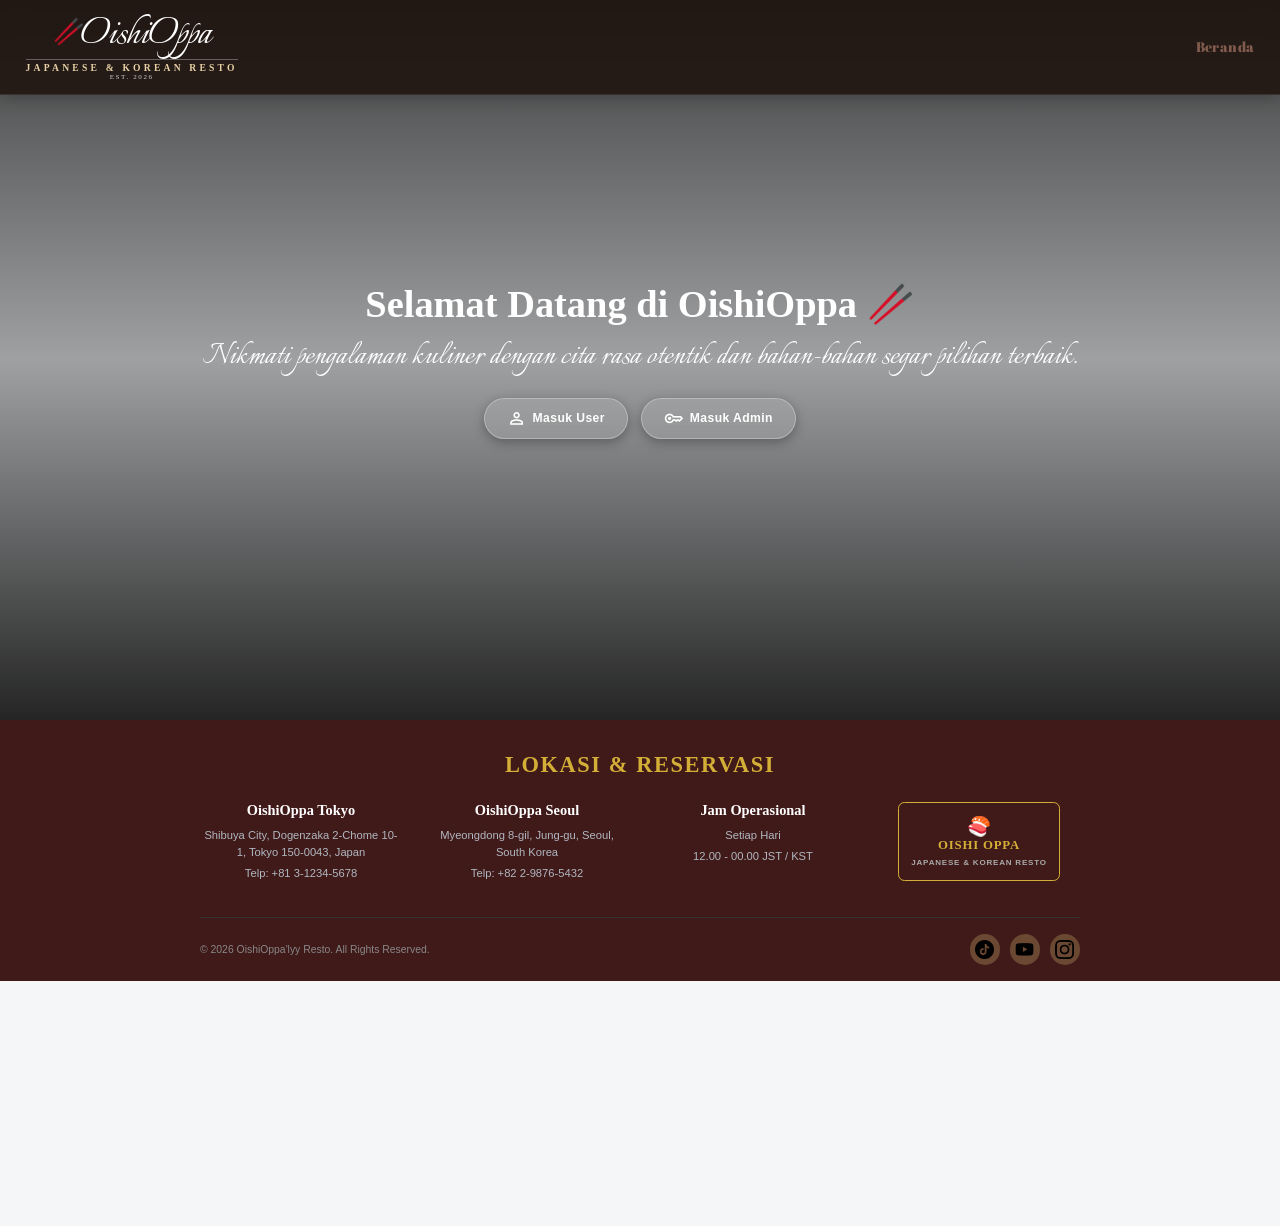
<file: index.html>
<!DOCTYPE html>
<html lang="id">

<head>
    <!-- Pengaturan Meta & Karakter -->
    <meta charset="UTF-8">
    <meta name="viewport" content="width=device-width, initial-scale=1.0">
    <title>OishiOppa - Beranda</title>
    <link rel="preconnect" href="https://fonts.googleapis.com">
    <!-- <link rel="preconnect" href="https://fonts.gstatic.com" crossorigin> -->
    <link href="https://fonts.googleapis.com/css2?family=Black+Ops+One&family=Galindo&family=Italianno&display=swap"
        rel="stylesheet">
    <link rel="stylesheet"
        href="https://fonts.googleapis.com/css2?family=Material+Symbols+Outlined:opsz,wght,FILL,GRAD@24,400,0,0">
    <link
        href="https://fonts.googleapis.com/css2?family=Abril+Fatface&family=Black+Ops+One&family=Galindo&family=Italianno&display=swap"
        rel="stylesheet">
    <link rel="icon" type="image/png" href="assets/logo.png">

    <link rel="stylesheet" href="css/style.css">
    <link rel="stylesheet" href="css/style-user.css">
</head>

<body>
    <!-- navigasi pertama -->
    <header class="navbar">
        <!-- Baris atas khusus mobile/desktop agar logo & hamburger sejajar -->
        <div class="nav-header-mobile">
            <div class="logo-oshi-style">
                <div class="header-oishioppa">
                    <span class="icon-chopstick">🥢</span>OishiOppa
                </div>
                <div class="brand-sub">JAPANESE & KOREAN RESTO</div>
                <div class="brand-est">EST. 2026</div>
            </div>

            <!-- Tombol Hamburger dipindah ke sini agar sejajar dengan logo -->
            <button class="hamburger" id="hamburger-btn" aria-label="Menu Navigasi">
                <span class="bar"></span>
                <span class="bar"></span>
                <span class="bar"></span>
            </button>
        </div>
        <nav>
            <ul class="nav-links" id="nav-menu">
                <li><a href="index.html" class="active">Beranda</a></li>

                <!-- Status Login: tampil kalau user sudah masuk (diisi via checkLoginStatus() di login-user.js) -->
                <li id="user-status-container" class="user-status-box hidden">
                    <span id="user-display-name" class="user-name-text"></span>
                    <button id="btn-logout" type="button" class="btn-logout-style">Keluar</button>
                </li>
            </ul>
        </nav>
    </header>

    <!-- Hero Banner Utama -->
    <section class="banner">
        <video autoplay muted loop playsinline id="bg-video">
            <source src="assets/video-resto.mp4" type="video/mp4">
        </video>
        <div class="overlay"></div>
        <div class="content">
            <h1>Selamat Datang di OishiOppa 🥢</h1>
            <p class="pe">Nikmati pengalaman kuliner dengan cita rasa otentik dan bahan-bahan segar pilihan terbaik.</p>

            <!-- Area Akses User dan Admin -->
            <div class="banner-action-group" id="banner-action-group">
                <button type="button" id="btn-login-user-trigger" class="btn-primary">
                    <span class="material-symbols-outlined">person</span> Masuk User
                </button>
                <a href="html/login.html" class="btn-primary btn-admin-style">
                    <span class="material-symbols-outlined">key</span> Masuk Admin
                </a>
            </div>
        </div>
    </section>

    <!-- Modal Overlay Login/Registrasi Pelanggan -->
    <div id="login-modal" class="modal-overlay">
        <div class="login-card">
            <span class="close-btn" id="close-login-btn">&times;</span>

            <div class="brand-header">
                <div class="brand-logo">
                    <span class="material-symbols-outlined">restaurant</span> OishiOppa
                </div>
                <!-- Judul & subjudul berubah dinamis lewat JS sesuai mode (Masuk/Daftar) -->
                <h2 id="auth-title">Akun Pelanggan</h2>
                <p id="auth-subtitle">Silakan masuk untuk melanjutkan pemesanan.</p>
            </div>

            <!-- Kontainer Pesan Error / Info (diisi dinamis lewat JS: createElement & appendChild) -->
            <div id="auth-message-container"></div>

            <!-- Form Autentikasi Pengguna (Login / Registrasi) -->
            <form id="form-user-auth">

                <!-- Input Nama (hanya tampil saat mode Registrasi) -->
                <div class="form-group hidden" id="group-nama">
                    <label for="user-nama">Nama Lengkap</label>
                    <div class="input-box">
                        <span class="material-symbols-outlined icon-kiri">person</span>
                        <input type="text" id="user-nama" placeholder="Masukkan nama lengkap">
                    </div>
                </div>

                <!-- Input Username / Email -->
                <div class="form-group">
                    <label for="user-username">Username / Email</label>
                    <div class="input-box">
                        <span class="material-symbols-outlined icon-kiri">mail</span>
                        <input type="text" id="user-username" placeholder="Masukkan username atau email" required>
                    </div>
                </div>

                <!-- Input Password -->
                <div class="form-group">
                    <label for="user-password">Password</label>
                    <div class="input-box">
                        <span class="material-symbols-outlined icon-kiri">lock</span>
                        <input type="password" id="user-password" placeholder="Masukkan password" required>
                    </div>
                </div>

                <!-- Input Konfirmasi Password (hanya tampil saat mode Registrasi) -->
                <div class="form-group hidden" id="group-confirm-password">
                    <label for="user-confirm-password">Konfirmasi Password</label>
                    <div class="input-box">
                        <span class="material-symbols-outlined icon-kiri">lock_reset</span>
                        <input type="password" id="user-confirm-password" placeholder="Ulangi password">
                    </div>
                </div>

                <div class="form-options" id="login-options">
                    <label><input type="checkbox" id="remember"> Ingat Saya</label>
                </div>

                <button type="submit" id="btn-submit-auth" class="btn-submit">
                    Masuk Sekarang 🥢
                </button>
            </form>

            <!-- Teks Pindah Mode Login <-> Register -->
            <p class="login-footer-text">
                <span id="switcher-text">Belum punya akun?</span>
                <a href="#" id="toggle-auth-mode">Daftar Sekarang</a>
            </p>
        </div>
    </div>

    <footer class="footer-angke-style">
        <div class="footer-container">
            <h2 class="footer-main-title">LOKASI & RESERVASI</h2>

            <div class="footer-grid">
                <div class="footer-column">
                    <h3>OishiOppa Tokyo</h3>
                    <p>Shibuya City, Dogenzaka 2-Chome 10-1, Tokyo 150-0043, Japan</p>
                    <p class="footer-phone">Telp: +81 3-1234-5678</p>
                </div>

                <div class="footer-column">
                    <h3>OishiOppa Seoul</h3>
                    <p>Myeongdong 8-gil, Jung-gu, Seoul, South Korea</p>
                    <p class="footer-phone">Telp: +82 2-9876-5432</p>
                </div>

                <div class="footer-column">
                    <h3>Jam Operasional</h3>
                    <p>Setiap Hari</p>
                    <p class="footer-phone">12.00 - 00.00 JST / KST</p>
                </div>

                <div class="footer-column footer-brand">
                    <div class="footer-logo-box">
                        <span class="logo-icon">🍣</span>
                        <span class="logo-text">OISHI OPPA</span>
                        <span class="logo-subtext">JAPANESE & KOREAN RESTO</span>
                    </div>
                </div>
            </div>

            <div class="footer-bottom">
                <p class="copyright">&copy; 2026 OishiOppa'lyy Resto. All Rights Reserved.</p>

                <div class="social-iconss">
                    <a href="https://www.tiktok.com/@vvelyyf" target="_blank"><img src="assets/tiktok.png"></a>
                    <a href="https://www.youtube.com/@vellyrahmiatulfidima3738" target="_blank"><img
                            src="assets/youtube.png"></a>
                    <a href="https://www.instagram.com/mnpeliiii/" target="_blank"><img src="assets/instagram.png"></a>
                </div>
            </div>
        </div>
    </footer>


    <script src="js/login-user.js"></script>
    <script src="js/theme.js"></script>    
</body>

</html>
</file>
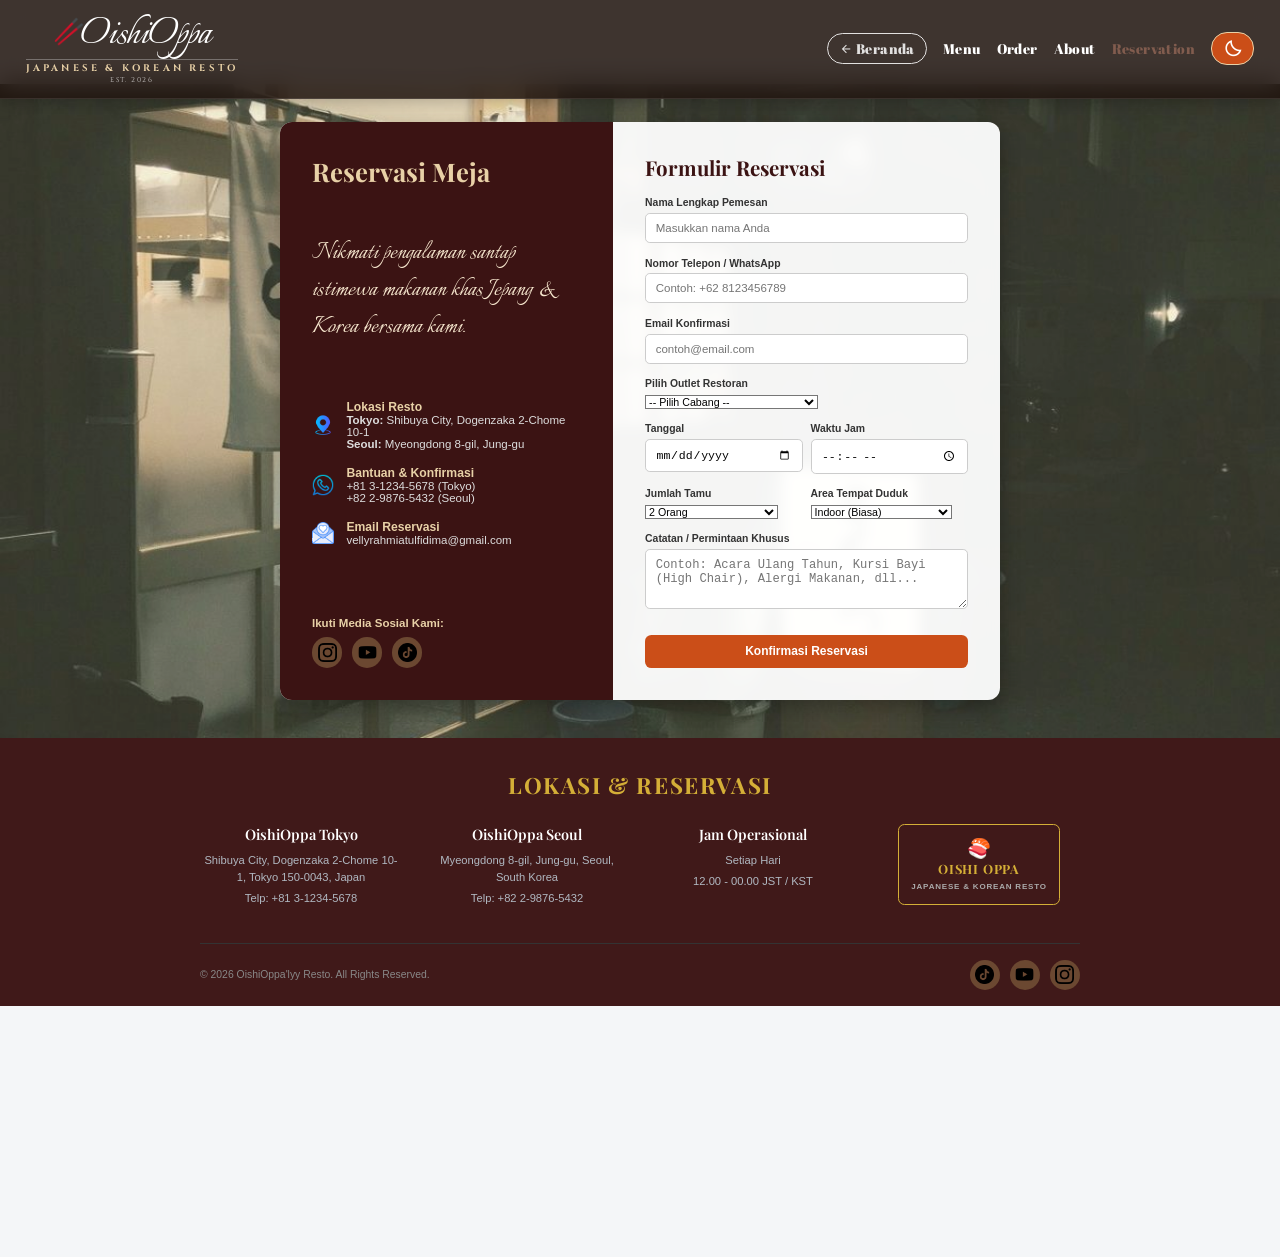
<file: html/kontak.html>
<!DOCTYPE html>
<html lang="id">

<head>
    <meta charset="UTF-8">
    <meta name="viewport" content="width=device-width, initial-scale=1.0">
    <title>OishiOppa - Reservasi Meja</title>
    <link rel="stylesheet" href="../css/style.css">
    <link rel="stylesheet" href="../css/style-user.css">
    <link
        href="https://fonts.googleapis.com/css2?family=Abril+Fatface&family=Black+Ops+One&family=Galindo&family=Italianno&display=swap"
        rel="stylesheet">

    <link
        href="https://fonts.googleapis.com/css2?family=Great+Vibes&family=Cinzel:wght@600&family=Playfair+Display:wght@700&display=swap"
        rel="stylesheet">
    <link rel="stylesheet"
        href="https://fonts.googleapis.com/css2?family=Material+Symbols+Outlined:opsz,wght,FILL,GRAD@20..48,100..700,0..1,-50..200&icon_names=bedtime,light_mode,arrow_back" />
    <link rel="icon" type="image/png" href="../assets/logo.png">
    <link rel="stylesheet" href="../css/tambahan.css">
</head>

<body>
    <!-- Halaman Reservasi Meja: pelanggan mengisi form untuk booking meja restoran -->
    <header class="navbar">
        <div class="nav-header-mobile">
            <div class="logo-oshi-style">
                <div class="header-oishioppa">
                    <span class="icon-chopstick">🥢</span>OishiOppa
                </div>
                <div class="brand-sub">JAPANESE & KOREAN RESTO</div>
                <div class="brand-est">EST. 2026</div>
            </div>

            <!-- Tombol Hamburger dipindah ke sini agar sejajar dengan logo -->
            <button class="hamburger" id="hamburger-btn" aria-label="Menu Navigasi">
                <span class="bar"></span>
                <span class="bar"></span>
                <span class="bar"></span>
            </button>
        </div>
        <nav>
            <ul class="nav-links" id="nav-menu">
                <li><a href="../index.html" class="nav-back-home"><span class="material-symbols-outlined">arrow_back</span> Beranda</a></li>
                <li><a href="menu.html">Menu</a></li>
                <li><a href="pesanan-user.html">Order</a></li>
                <li><a href="about.html">About</a></li>
                <li><a href="kontak.html" class="active">Reservation</a></li>

                <li id="user-status-container" class="user-status-box hidden">
                    <span id="user-display-name" class="user-name-text"></span>
                    <button id="btn-logout" type="button" class="btn-logout-style">Keluar</button>
                </li>

                <li><button id="dark-toggle" class="btn-theme"><span class="material-symbols-outlined" id="theme-icon">
                            bedtime
                        </span></button></li>
            </ul>
        </nav>
    </header>

    <section class="contact-section">
        <div class="contact-container">

            <div class="contact-info">
                <h2>Reservasi Meja</h2>
                <p class="pe">Nikmati pengalaman santap istimewa makanan khas Jepang & Korea bersama kami.</p>

                <div class="info-list">
                    <div class="info-item">
                        <img src="../assets/location.png" alt="lokasi">
                        <div>
                            <h4>Lokasi Resto</h4>
                            <p><strong>Tokyo:</strong> Shibuya City, Dogenzaka 2-Chome 10-1<br>
                                <strong>Seoul:</strong> Myeongdong 8-gil, Jung-gu
                            </p>
                        </div>
                    </div>
                    <div class="info-item">
                        <img src="../assets/phone.png" alt="phone">
                        <div>
                            <h4>Bantuan & Konfirmasi</h4>
                            <p>+81 3-1234-5678 (Tokyo)<br>+82 2-9876-5432 (Seoul)</p>
                        </div>
                    </div>
                    <div class="info-item">
                        <img src="../assets/email.png" alt="alamat email">
                        <div>
                            <h4>Email Reservasi</h4>
                            <p>vellyrahmiatulfidima@gmail.com</p>
                        </div>
                    </div>
                </div>

                <div class="social-links">
                    <h4>Ikuti Media Sosial Kami:</h4>
                    <div class="social-icons">
                        <a href="https://www.instagram.com/mnpeliiii/" target="_blank"><img src="../assets/instagram.png"
                                alt="Instagram"></a>
                        <a href="https://www.youtube.com/@vellyrahmiatulfidima3738" target="_blank"><img
                                src="../assets/youtube.png" alt="YouTube"></a>
                        <a href="https://www.tiktok.com/@vvelyyf" target="_blank"><img src="../assets/tiktok.png"
                                alt="TikTok"></a>
                    </div>
                </div>
            </div>

            <div class="contact-form-box">
                <h3>Formulir Reservasi</h3>
                <!-- Form ini ditangani oleh js/reservasi.js: data disimpan ke localStorage 'table_reservations' -->
                <form id="reservation-form">
                    <div class="form-group">
                        <label for="nama">Nama Lengkap Pemesan</label>
                        <input type="text" id="nama" placeholder="Masukkan nama Anda" required>
                    </div>

                    <div class="form-group">
                        <label for="phone">Nomor Telepon / WhatsApp</label>
                        <input type="tel" id="phone" placeholder="Contoh: +62 8123456789" required>
                    </div>

                    <div class="form-group">
                        <label for="email">Email Konfirmasi</label>
                        <input type="email" id="email" placeholder="contoh@email.com" required>
                    </div>

                    <div class="form-group">
                        <label for="outlet">Pilih Outlet Restoran</label>
                        <select id="outlet" required>
                            <option value="" disabled selected>-- Pilih Cabang --</option>
                            <option value="tokyo">OishiOppa Tokyo (Shibuya)</option>
                            <option value="seoul">OishiOppa Seoul (Myeongdong)</option>
                        </select>
                    </div>

                    <div class="form-row-flex">
                        <div class="form-group flex-1">
                            <label for="tanggal">Tanggal</label>
                            <input type="date" id="tanggal" required>
                        </div>

                        <div class="form-group flex-1">
                            <label for="waktu">Waktu Jam</label>
                            <input type="time" id="waktu" required>
                        </div>
                    </div>

                    <div class="form-row-flex">
                        <div class="form-group flex-1">
                            <label for="tamu">Jumlah Tamu</label>
                            <select id="tamu" required>
                                <option value="1">1 Orang</option>
                                <option value="2" selected>2 Orang</option>
                                <option value="3-4">3 - 4 Orang</option>
                                <option value="5-8">5 - 8 Orang</option>
                                <option value="8+">> 8 Orang (Grup/Acara)</option>
                            </select>
                        </div>

                        <div class="form-group flex-1">
                            <label for="area">Area Tempat Duduk</label>
                            <select id="area">
                                <option value="indoor">Indoor (Biasa)</option>
                                <option value="outdoor">Outdoor / Garden</option>
                                <option value="tatami">Lesehan Tatami (Jepang)</option>
                                <option value="vip">VIP / Private Room</option>
                            </select>
                        </div>
                    </div>

                    <div class="form-group">
                        <label for="catatan">Catatan / Permintaan Khusus</label>
                        <textarea id="pesan" rows="3"
                            placeholder="Contoh: Acara Ulang Tahun, Kursi Bayi (High Chair), Alergi Makanan, dll..."></textarea>
                    </div>

                    <button type="submit" class="btn-submit btn-require-login">Konfirmasi Reservasi</button>
                </form>
            </div>
        </div>
    </section>

    <footer class="footer-angke-style">
        <div class="footer-container">
            <h2 class="footer-main-title">LOKASI & RESERVASI</h2>

            <div class="footer-grid">
                <div class="footer-column">
                    <h3>OishiOppa Tokyo</h3>
                    <p>Shibuya City, Dogenzaka 2-Chome 10-1, Tokyo 150-0043, Japan</p>
                    <p class="footer-phone">Telp: +81 3-1234-5678</p>
                </div>

                <div class="footer-column">
                    <h3>OishiOppa Seoul</h3>
                    <p>Myeongdong 8-gil, Jung-gu, Seoul, South Korea</p>
                    <p class="footer-phone">Telp: +82 2-9876-5432</p>
                </div>

                <div class="footer-column">
                    <h3>Jam Operasional</h3>
                    <p>Setiap Hari</p>
                    <p class="footer-phone">12.00 - 00.00 JST / KST</p>
                </div>

                <div class="footer-column footer-brand">
                    <div class="footer-logo-box">
                        <span class="logo-icon">🍣</span>
                        <span class="logo-text">OISHI OPPA</span>
                        <span class="logo-subtext">JAPANESE & KOREAN RESTO</span>
                    </div>
                </div>
            </div>

            <div class="footer-bottom">
                <p class="copyright">&copy; 2026 OishiOppa'lyy Resto. All Rights Reserved.</p>

                <div class="social-iconss">
                    <a href="https://www.tiktok.com/@vvelyyf" target="_blank"><img src="../assets/tiktok.png"></a>
                    <a href="https://www.youtube.com/@vellyrahmiatulfidima3738" target="_blank"><img
                            src="../assets/youtube.png"></a>
                    <a href="https://www.instagram.com/mnpeliiii/" target="_blank"><img src="../assets/instagram.png"></a>
                </div>
            </div>
        </div>
    </footer>

    <script src="../js/theme.js"></script>
    <script src="../js/login-user.js"></script>
    <script src="../js/reservasi.js"></script>
</body>

</html>
</file>
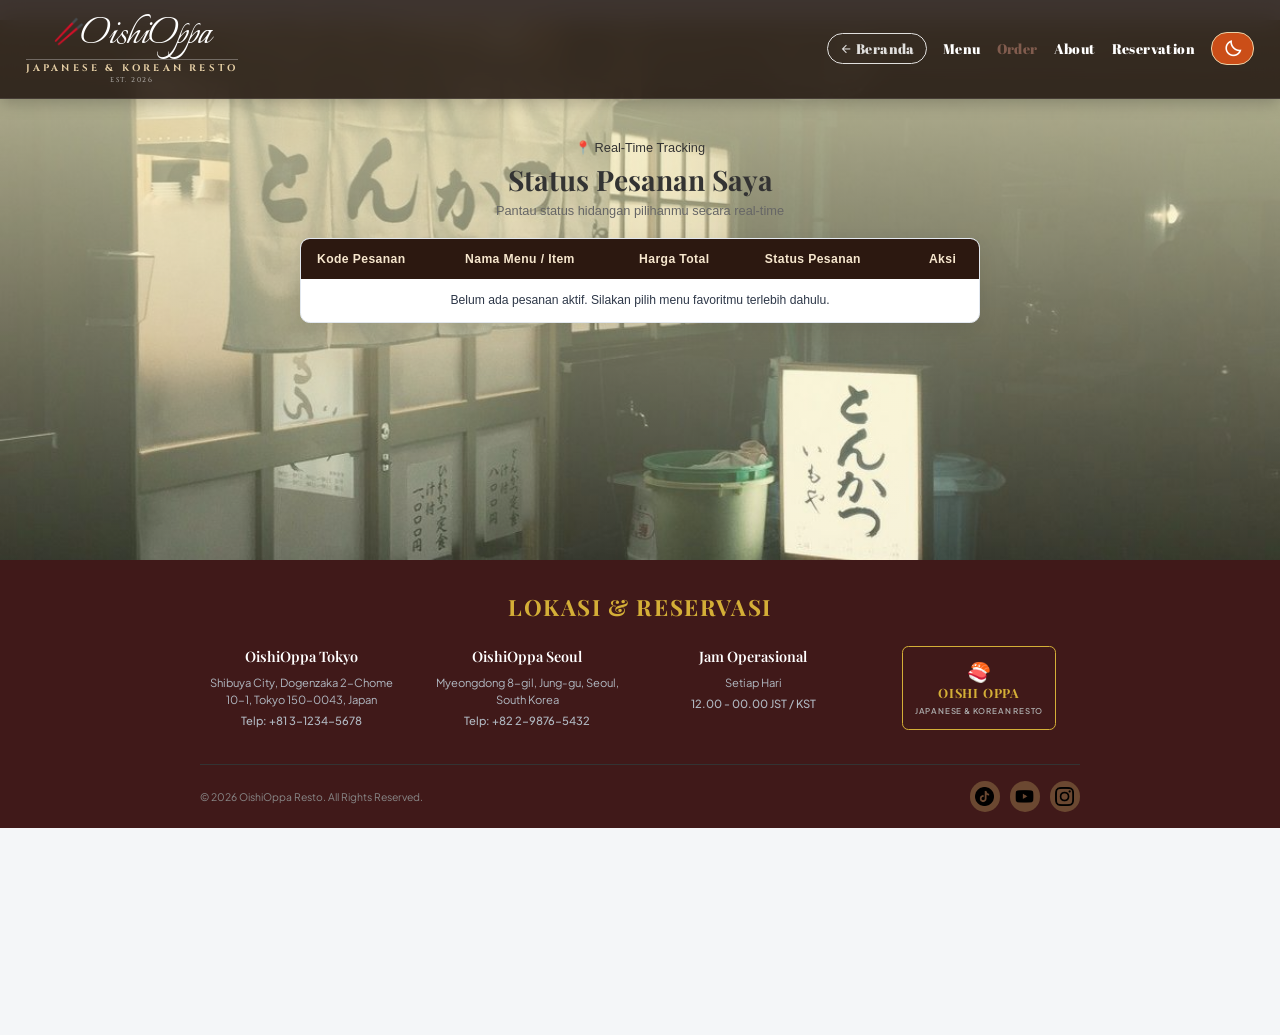
<file: html/pesanan-user.html>
<!DOCTYPE html>
<html lang="id">

<head>
    <meta charset="UTF-8">
    <meta name="viewport" content="width=device-width, initial-scale=1.0">
    <title>OishiOppa - Pesanan Saya</title>

    <link rel="preconnect" href="https://fonts.googleapis.com">
    <link rel="preconnect" href="https://fonts.gstatic.com" crossorigin>
    <link
        href="https://fonts.googleapis.com/css2?family=Plus+Jakarta+Sans:wght@300;400;500;600;700&family=Playfair+Display:ital,wght@0,600;1,400&display=swap"
        rel="stylesheet">
    <link
        href="https://fonts.googleapis.com/css2?family=Great+Vibes&family=Cinzel:wght@600&family=Playfair+Display:wght@700&display=swap"
        rel="stylesheet">
    <link
        href="https://fonts.googleapis.com/css2?family=Abril+Fatface&family=Black+Ops+One&family=Galindo&family=Italianno&display=swap"
        rel="stylesheet">
    <link rel="stylesheet"
        href="https://fonts.googleapis.com/css2?family=Material+Symbols+Outlined:opsz,wght,FILL,GRAD@20..48,100..700,0..1,-50..200&icon_names=bedtime,light_mode,arrow_back" />
    <link rel="icon" type="image/png" href="../assets/logo.png">

    <link rel="stylesheet" href="../css/style.css">
    <link rel="stylesheet" href="../css/style-user.css">
    <link rel="stylesheet" href="../css/pesanan.css">
    <link rel="stylesheet" href="../css/tambahan.css">
</head>

<body class="bg-pattern">
    <header class="navbar">
        <div class="nav-header-mobile">
            <div class="logo-oshi-style">
                <div class="header-oishioppa">
                    <span class="icon-chopstick">🥢</span>OishiOppa
                </div>
                <div class="brand-sub">JAPANESE & KOREAN RESTO</div>
                <div class="brand-est">EST. 2026</div>
            </div>

            <!-- Tombol Hamburger dipindah ke sini agar sejajar dengan logo -->
            <button class="hamburger" id="hamburger-btn" aria-label="Menu Navigasi">
                <span class="bar"></span>
                <span class="bar"></span>
                <span class="bar"></span>
            </button>
        </div>
        <nav>
            <ul class="nav-links" id="nav-menu">
                <li><a href="../index.html" class="nav-back-home"><span class="material-symbols-outlined">arrow_back</span> Beranda</a></li>
                <li><a href="menu.html">Menu</a></li>
                <li><a href="pesanan-user.html" class="active">Order</a></li>
                <li><a href="about.html">About</a></li>
                <li><a href="kontak.html">Reservation</a></li>

                <li id="user-status-container" class="user-status-box hidden">
                    <span id="user-display-name" class="user-name-text"></span>
                    <button id="btn-logout" type="button" class="btn-logout-style">Keluar</button>
                </li>

                <li><button id="dark-toggle" class="btn-theme"><span class="material-symbols-outlined" id="theme-icon">
                            bedtime
                        </span></button></li>
            </ul>
        </nav>
    </header>

    <main class="order-page-wrapper">
        <div class="hero-header text-center">
            <span class="badge-subtitle">📍 Real-Time Tracking</span>
            <h2 class="order-title">Status Pesanan Saya</h2>
            <p class="subtitle order-subtitle">Pantau status hidangan pilihanmu secara real-time</p>
        </div>

        <div class="table-order-container">
            <table class="custom-order-table">
                <thead>
                    <tr>
                        <th>Kode Pesanan</th>
                        <th>Nama Menu / Item</th>
                        <th>Harga Total</th>
                        <th>Status Pesanan</th>
                    </tr>
                </thead>
                <tbody id="user-orders-list">
                    <!-- Data dimuat dinamis via js/pesanan-user.js -->
                </tbody>
            </table>
        </div>
    </main>

    <footer class="footer-angke-style">
        <div class="footer-container">
            <h2 class="footer-main-title">LOKASI & RESERVASI</h2>
            <div class="footer-grid">
                <div class="footer-column">
                    <h3>OishiOppa Tokyo</h3>
                    <p>Shibuya City, Dogenzaka 2-Chome 10-1, Tokyo 150-0043, Japan</p>
                    <p class="footer-phone">Telp: +81 3-1234-5678</p>
                </div>
                <div class="footer-column">
                    <h3>OishiOppa Seoul</h3>
                    <p>Myeongdong 8-gil, Jung-gu, Seoul, South Korea</p>
                    <p class="footer-phone">Telp: +82 2-9876-5432</p>
                </div>
                <div class="footer-column">
                    <h3>Jam Operasional</h3>
                    <p>Setiap Hari</p>
                    <p class="footer-phone">12.00 - 00.00 JST / KST</p>
                </div>
                <div class="footer-column footer-brand">
                    <div class="footer-logo-box">
                        <span class="logo-icon">🍣</span>
                        <span class="logo-text">OISHI OPPA</span>
                        <span class="logo-subtext">JAPANESE & KOREAN RESTO</span>
                    </div>
                </div>
            </div>
            <div class="footer-bottom">
                <p class="copyright">&copy; 2026 OishiOppa Resto. All Rights Reserved.</p>
                <div class="social-iconss">
                    <a href="https://www.tiktok.com/@vvelyyf" target="_blank"><img src="../assets/tiktok.png"></a>
                    <a href="https://www.youtube.com/@vellyrahmiatulfidima3738" target="_blank"><img
                            src="../assets/youtube.png"></a>
                    <a href="https://www.instagram.com/mnpeliiii/" target="_blank"><img src="../assets/instagram.png"></a>
                </div>
            </div>
        </div>
    </footer>

    <script src="../js/theme.js"></script>
    <script src="../js/login-user.js"></script>
    <script src="../js/pesanan-user.js"></script>
</body>

</html>
</file>
<file: css/style.css>
/* ==========================================================================
   1. FONTS, RESET & GLOBAL STYLES
   ========================================================================== */

/* Import Google Fonts Italianno */
@import url('https://fonts.googleapis.com/css2?family=Italianno&display=swap');

* {
    margin: 0;
    padding: 0;
    box-sizing: border-box;
}

body {
    background-color: #f4f6f8;
    color: #333;
    display: flex;
    flex-direction: column;
    min-height: 100vh;
    zoom: 80%;
}

/* ---------------------------------------------------
   Penerapan Font Italianno pada Tulisan OishiOppa Header
--------------------------------------------------- */
header .logo-text,
.header-oishioppa {
    font-family: 'Italianno', cursive, sans-serif;
    font-size: 3.5rem;
    /* Ukuran font disesuaikan agar proporsional di header */
    font-weight: normal;
    line-height: 1;
    color: #ffffff;
    /* Ubah warna sesuai kebutuhan tema header Anda */
    text-decoration: none;
}

/* Elemen paragraf bawaan Anda */
.content p.pe {
    font-family: 'Italianno', cursive, sans-serif;
    font-size: 3.2rem;
    line-height: 1.2;
}

/* font-italianno {
    font-family: 'italianno', cursive, sans-serif;
} */

/* ==========================================================================
   2. NAVBAR & NAVIGATION
   ========================================================================== */
.navbar {
    position: fixed;
    top: 0;
    left: 0;
    width: 100%;
    padding: 1rem 2rem;
    display: flex;
    justify-content: space-between;
    align-items: center;
    z-index: 1000;

    /* Warna cokelat gelap pekat (opacity 0.85) agar tidak menembus putih */
    background: rgba(30, 18, 12, 0.85);

    /* Efek Blur */
    backdrop-filter: blur(15px);
    -webkit-backdrop-filter: blur(15px);

    border-bottom: 1px solid rgba(255, 255, 255, 0.1);
    box-shadow: 0 4px 20px rgba(0, 0, 0, 0.25);
}

.nav-links {
    list-style: none;
    display: flex;
    gap: 20px;
    align-items: center;
}

.nav-links li a {
    font-family: 'Tomato Pasta', sans-serif;
    font-size: 1.1rem;
    color: #ffffff;
    text-decoration: none;
}

/* 1. Kembalikan scrollbar agar footer bisa dilihat saat di-scroll */
html,
body {
    margin: 0;
    padding: 0;
    overflow-y: auto;
    /* Memungkinkan halaman di-scroll */
}


/* 3. Tampilkan kembali footer di bagian paling bawah */
footer.footer-angke-style {
    display: block;
    position: relative;
    z-index: 10;
}

.nav-links a:hover,
.nav-links a.active {
    color: #815c4e;
}

/* Penyesuaian Tombol Mode Gelap di Navbar */
.btn-theme {
    background: #cb4e18;
    border: 1px solid #e8d1a7;
    color: #ffffff;
    padding: 6px 14px;
    border-radius: 20px;
    cursor: pointer;
    font-size: 0.85rem;
    font-weight: 600;
    transition: background-color 0.3s ease;
}

.logo-subtext {
    font-size: 0.75rem;
    letter-spacing: 2px;
    color: #c5a059;
    font-weight: 600;
}

.btn-theme:hover {
    background-color: #9e370e;
}

/* Perbaikan Mode Gelap pada Navbar dan Teks */
body.dark-mode .navbar {
    background: rgba(18, 10, 7, 0.95);
    border-bottom: 1px solid rgba(255, 255, 255, 0.15);
}

body.dark-mode .nav-links li a {
    color: #f3e5ab;
}

body.dark-mode .btn-theme {
    background: #f59e0b;
    color: #1a1a1a;
    border-color: #ffffff;
}

/* ==========================================================================
   3. HALAMAN BERANDA / LANDING PAGE (index.html)
   ========================================================================== */
/* ==========================================================================
   PERBAIKAN: VIDEO BACKGROUND FULL SCREEN DISPANJANG HALAMAN
   ========================================================================== */

/* 1. Atur pembungkus banner agar mengikuti seluruh tinggi konten dokumen */
.banner {
    position: relative;
    width: 100%;
    min-height: 100vh;
    /* Memastikan minimal 1 layar penuh, dan fleksibel jika konten bertambah */
    height: 100%;
    /* Memanjang penuh sesuai tinggi parent/halaman */
    display: flex;
    align-items: center;
    justify-content: center;
    overflow: hidden;
}

/* 2. Kunci posisi video agar menempel secara absolut di seluruh background */
#bg-video {
    position: absolute;
    top: 0;
    left: 0;
    width: 100%;
    height: 100%;
    object-fit: cover;
    /* Memastikan video tidak terdistorsi dan memenuhi seluruh area */
    z-index: 1;
}

/* 3. Pastikan overlay transparan ikut memanjang penuh menutup seluruh video */
.banner .overlay {
    position: absolute;
    top: 0;
    left: 0;
    width: 100%;
    height: 100%;
    z-index: 2;
    background: linear-gradient(180deg,
            rgba(0, 0, 0, 0.75) 0%,
            rgba(0, 0, 0, 0.35) 50%,
            rgba(0, 0, 0, 0.85) 100%);
}

.banner .content {
    position: relative;
    z-index: 3;
    text-align: center;
    color: #ffffff;
    padding: 0 20px;
}

.content h1 {
    font-size: 3rem;
    margin-bottom: 10px;
}

.content p {
    font-size: 1.2rem;
    margin-bottom: 20px;
}

.content p.pe {
    font-size: 2.8rem;
}

.btn-primary {
    display: inline-block;
    padding: 10px 25px;
    background-color: #794b4b;
    color: white;
    text-decoration: none;
    border-radius: 5px;
    font-weight: bold;
}

/* ==========================================================================
   4. HALAMAN DAFTAR MENU (menu.html)
   ========================================================================== */
.menu-container {
    background-color: #fffabb;
    margin-top: 80px;
    padding: 3rem 1.5rem;
    text-align: center;
    flex: 1;
}

.filter-controls {
    margin: 20px auto;
    max-width: 600px;
    display: flex;
    flex-direction: column;
    gap: 15px;
}

#search-input {
    padding: 10px 15px;
    border-radius: 20px;
    border: 1px solid #ccc;
    outline: none;
    font-size: 1rem;
}

.category-buttons {
    display: flex;
    justify-content: center;
    gap: 10px;
}

.btn-filter {
    padding: 8px 16px;
    border: none;
    background-color: #6b4831;
    color: white;
    border-radius: 20px;
    cursor: pointer;
    transition: 0.3s;
}

.btn-filter.active,
.btn-filter:hover {
    background-color: #cb4e18;
}

.menu-grid {
    display: grid;
    grid-template-columns: repeat(4, 1fr);
    gap: 25px 20px;
    max-width: 1100px;
    margin: 30px auto 0 auto;
    justify-content: center;
}

.menu-card {
    background: #ffffff;
    border-radius: 12px;
    border: 1px solid #eee;
    box-shadow: 0 4px 12px rgba(0, 0, 0, 0.06);
    overflow: hidden;
    display: flex;
    flex-direction: column;
    transition: transform 0.3s ease, box-shadow 0.3s ease;
}

.menu-card:hover {
    transform: translateY(-5px);
    box-shadow: 0 8px 20px rgba(0, 0, 0, 0.12);
}

.card-img {
    width: 100%;
    height: 180px;
    overflow: hidden;
    background-color: #eee;
}

.card-img img {
    width: 100%;
    height: 100%;
    object-fit: cover;
    transition: transform 0.3s ease;
}

.menu-card:hover .card-img img {
    transform: scale(1.05);
}

.card-body {
    padding: 15px;
    display: flex;
    flex-direction: column;
    justify-content: space-between;
    flex-grow: 1;
    text-align: center;
}

.card-body h3 {
    font-size: 1rem;
    font-weight: bold;
    color: #333;
    margin: 0 0 6px 0;
    line-height: 1.3;
}

.card-body .price {
    font-weight: bold;
    color: #cb4e18;
    font-size: 0.95rem;
    margin-bottom: 12px;
}

.btn-order {
    background-color: #6b4831;
    color: #fff;
    border: none;
    padding: 8px 16px;
    border-radius: 6px;
    font-size: 0.85rem;
    font-weight: bold;
    cursor: pointer;
    text-decoration: none;
    transition: background-color 0.3s ease;
}

.btn-order:hover {
    background-color: #3b1313;
}

.regional-section {
    max-width: 1100px;
    margin: 20px auto 40px auto;
    padding: 0 15px;
}

.regional-section .section-title {
    font-size: 1.4rem;
    color: #3b1313;
    margin-bottom: 20px;
}

.regional-grid {
    display: grid;
    grid-template-columns: repeat(2, 1fr);
    gap: 25px;
}

.regional-card {
    background: #ffffff;
    border-radius: 15px;
    border: 1px solid #e0e0e0;
    box-shadow: 0 6px 15px rgba(0, 0, 0, 0.08);
    padding: 20px;
    text-align: center;
    transition: transform 0.3s ease;
}

.regional-card:hover {
    transform: translateY(-4px);
}

.regional-card h3 {
    font-size: 1.2rem;
    color: #cb4e18;
    margin-bottom: 15px;
}

.regional-card img {
    width: 100%;
    height: 180px;
    object-fit: cover;
    border-radius: 10px;
    margin-bottom: 12px;
}

.regional-card h4 {
    font-size: 1.1rem;
    color: #333;
    margin-bottom: 5px;
}

.btn-show-full {
    margin-top: 15px;
    padding: 10px 18px;
    background-color: #cb4e18;
    color: white;
    border: none;
    border-radius: 20px;
    font-weight: bold;
    cursor: pointer;
    transition: background 0.3s ease;
    width: 100%;
}

.btn-show-full:hover {
    background-color: #3b1313;
}

.badge-region {
    display: inline-block;
    padding: 3px 10px;
    font-size: 0.75rem;
    font-weight: bold;
    border-radius: 12px;
    margin-bottom: 8px;
}

.badge-region.jepang {
    background-color: #ffe6e6;
    color: #cc0000;
}

.badge-region.korea {
    background-color: #e6f0ff;
    color: #0055cc;
}

.nobu-experience-section {
    margin-top: 0px;
    padding: 60px 0;
    overflow: hidden;
    border-radius: 30px;
    ;

    /* Gradasi dari warna latar menu (#fffabb) ke warna cokelat gelap/elegan */
    background: linear-gradient(180deg, #fffabb 0%, #2b160d 35%, #1e120c 100%);

    /* Mengubah warna teks di dalam seksi ini agar kontras & jelas terbaca */
    color: #ffffff;
}

/* Penyesuaian judul h2 agar berwarna terang di atas background gelap */
.nobu-experience-section .nobu-text-col h2 {
    color: #fdfbf7;
}

/* Penyesuaian paragraf agar lebih lembut terbaca */
.nobu-experience-section .nobu-text-col p {
    color: #e0d5cf;
}

/* Penyesuaian tombol EXPLORE MORE agar menyala di atas warna gelap */
.nobu-experience-section .nobu-btn {
    border-color: #e8d1a7;
    color: #e8d1a7;
}

.nobu-experience-section .nobu-btn:hover {
    background: #cb4e18;
    color: #ffffff;
    border-color: #cb4e18;
}

.nobu-row {
    display: flex;
    align-items: center;
    justify-content: space-between;
    gap: 50px;
    margin-bottom: 90px;
    max-width: 1150px;
    margin-left: auto;
    margin-right: auto;
}

.nobu-image-col {
    flex: 1;
    height: 420px;
    border-radius: 4px;
    overflow: hidden;
    box-shadow: 0 15px 30px rgba(0, 0, 0, 0.12);
}

.nobu-image-col img {
    width: 100%;
    height: 100%;
    object-fit: cover;
    transition: transform 0.6s ease;
}

.nobu-image-col:hover img {
    transform: scale(1.04);
}

.nobu-text-col {
    flex: 1;
    text-align: left;
    padding: 20px;
}

.nobu-subtitle {
    font-size: 0.85rem;
    font-weight: 700;
    color: #cb4e18;
    letter-spacing: 2px;
    text-transform: uppercase;
    display: block;
    margin-bottom: 12px;
}

.nobu-text-col h2 {
    font-size: 2.2rem;
    font-family: 'Playfair Display', serif;
    color: #222;
    line-height: 1.25;
    margin-bottom: 20px;
    font-weight: 700;
    letter-spacing: 0.5px;
}

.nobu-text-col p {
    font-size: 0.95rem;
    color: #555;
    line-height: 1.7;
    margin-bottom: 30px;
}

.nobu-btn {
    display: inline-block;
    padding: 12px 28px;
    border: 1px solid #333;
    color: #333;
    background: transparent;
    font-size: 0.8rem;
    font-weight: 700;
    letter-spacing: 1.5px;
    text-decoration: none;
    transition: all 0.3s ease;
}

.nobu-btn:hover {
    background: #333;
    color: #fff;
}

.slide-left {
    opacity: 0;
    transform: translateX(-100px);
    transition: all 0.9s cubic-bezier(0.25, 1, 0.5, 1);
}

.slide-right {
    opacity: 0;
    transform: translateX(100px);
    transition: all 0.9s cubic-bezier(0.25, 1, 0.5, 1);
}

.scroll-reveal.active .slide-left,
.scroll-reveal.active .slide-right {
    opacity: 1;
    transform: translateX(0);
}

/* ==========================================================================
   5. HALAMAN DETAIL PESANAN (detail.html)
   ========================================================================== */
.receipt-box {
    background: white;
    max-width: 450px;
    margin: 20px auto;
    padding: 20px;
    border-radius: 8px;
    box-shadow: 0 4px 10px rgba(0, 0, 0, 0.15);
    text-align: left;
}

.receipt-box p {
    margin: 10px 0;
    font-size: 1rem;
}

/* ==========================================================================
   6. HALAMAN KONTAK & PETA (kontak.html)
   ========================================================================== */
.contact-section {
    margin-top: 105px;
    min-height: calc(100vh - 180px);
    background: linear-gradient(rgba(255, 250, 205, 0.2), rgba(255, 250, 205, 0.2)),
        url('../assets/bg-reservasi.png') center 30%/cover;
    display: flex;
    justify-content: center;
    align-items: center;
    padding: 3rem 1rem;
}

.contact-container {
    background: rgba(255, 255, 255, 0.95);
    backdrop-filter: blur(8px);
    width: 100%;
    max-width: 900px;
    border-radius: 15px;
    box-shadow: 0 8px 25px rgba(0, 0, 0, 0.3);
    display: flex;
    flex-wrap: wrap;
    overflow: hidden;
}

.contact-info {
    flex: 1;
    min-width: 300px;
    background-color: #3b1313;
    color: white;
    padding: 2.5rem;
    display: flex;
    flex-direction: column;
    justify-content: space-between;
}

.contact-info h2 {
    font-size: 2rem;
    color: #e8d1a7;
    margin-bottom: 10px;
}

.contact-info p.pe {
    font-family: 'Italianno', cursive, sans-serif;
    font-size: 2.2rem;
    line-height: 1.3;
    color: #f7e7ce;
}

.info-list {
    margin: 20px 0;
}

.info-item {
    display: flex;
    align-items: center;
    gap: 15px;
    margin-bottom: 20px;
}

.info-item img {
    width: 28px;
    height: 28px;
    object-fit: contain;
}

.info-item h4 {
    font-size: 0.95rem;
    color: #e8d1a7;
}

.info-item p {
    font-size: 0.9rem;
    color: #ddd;
}

.social-links h4 {
    font-size: 0.9rem;
    margin-bottom: 10px;
    color: #e8d1a7;
}

.social-icons {
    display: flex;
    gap: 12px;
}



.social-icons a {
    width: 38px;
    height: 38px;
    background-color: #6b4831;
    color: white;
    border-radius: 50%;
    display: flex;
    justify-content: center;
    align-items: center;
    text-decoration: none;
    transition: 0.3s;
}

.social-icons a:hover {
    background-color: #cb4e18;
    transform: translateY(-3px);
}


.social-icons img {
    width: 24px;
    height: 24px;
    object-fit: contain;
}

/* untuk footer */
.social-iconss a:hover {
    background-color: #c2a05b;
    transform: translateY(-3px);
}

.social-iconss {
    display: flex;
    gap: 12px;
}



.social-iconss a {
    width: 38px;
    height: 38px;
    background-color: #6b4831;
    color: white;
    border-radius: 50%;
    display: flex;
    justify-content: center;
    align-items: center;
    text-decoration: none;
    transition: 0.3s;
}


.social-iconss img {
    width: 24px;
    height: 24px;
    object-fit: contain;
}



.contact-form-box {
    flex: 1.2;
    min-width: 300px;
    padding: 2.5rem;
    color: #333;
}

.contact-form-box h3 {
    font-size: 1.6rem;
    color: #3b1313;
    margin-bottom: 20px;
}

.form-group {
    margin-bottom: 15px;
    text-align: left;
}

.form-group label {
    display: block;
    font-size: 0.9rem;
    font-weight: bold;
    margin-bottom: 5px;
    color: #333;
}

.form-group input,
.form-group textarea {
    width: 100%;
    padding: 10px 12px;
    border: 1px solid #ccc;
    border-radius: 6px;
    font-size: 0.95rem;
    outline: none;
    transition: 0.3s;
}

.form-group input:focus,
.form-group textarea:focus {
    border-color: #cb4e18;
    box-shadow: 0 0 5px rgba(203, 78, 24, 0.3);
}

.btn-submit {
    width: 100%;
    padding: 12px;
    background-color: #cb4e18;
    color: white;
    border: none;
    border-radius: 6px;
    font-size: 1rem;
    font-weight: bold;
    cursor: pointer;
    transition: 0.3s;
}

.btn-submit:hover {
    background-color: #3b1313;
}


/* ==========================================================================
   7. FOOTER STYLES
   ========================================================================== */
footer {
    position: static;
    background-color: #825249;
    color: white;
    text-align: center;
    padding: 1rem;
    margin-top: auto;
}

.footer-angke-style {
    background-color: #5e2f40;
    color: #e5e5e5;
    padding: 50px 20px 20px;
    font-family: 'Plus Jakarta Sans', sans-serif;
}

.footer-container {
    max-width: 1100px;
    margin: 0 auto;
}

.footer-main-title {
    color: #d4af37;
    font-size: 28px;
    letter-spacing: 2px;
    margin-bottom: 30px;
    font-weight: bold;
}

.footer-grid {
    display: grid;
    grid-template-columns: repeat(auto-fit, minmax(220px, 1fr));
    gap: 30px;
    margin-bottom: 40px;
}

.footer-column h3 {
    font-size: 18px;
    color: #ffffff;
    margin-bottom: 10px;
    font-weight: 600;
}

.footer-column p {
    font-size: 14px;
    color: #b0b8c1;
    line-height: 1.5;
    margin-bottom: 5px;
}

.footer-phone {
    font-weight: 500;
    color: #e5e5e5;
}

.footer-logo-box {
    border: 2px solid #d4af37;
    padding: 15px;
    display: inline-block;
    text-align: center;
    border-radius: 8px;
}

.logo-icon {
    font-size: 24px;
    display: block;
}

.logo-text {
    display: block;
    font-weight: bold;
    color: #d4af37;
    letter-spacing: 1px;
}

.logo-subtext {
    font-size: 10px;
    color: #aaa;
    letter-spacing: 1px;
}

.footer-bottom {
    display: flex;
    justify-content: space-between;
    align-items: center;
    border-top: 1px solid rgba(255, 255, 255, 0.1);
    padding-top: 20px;
    flex-wrap: wrap;
    gap: 15px;
}

.copyright {
    font-size: 13px;
    color: #888;
}

/* ==========================================================================
   8. DARK MODE THEME
   ========================================================================== */
body.dark-mode {
    background-color: #1a1a1a;
    color: #e0e0e0;
}

body.dark-mode .menu-container {
    background-color: #2b2623;
}

body.dark-mode .menu-card {
    background-color: #332d29;
    color: #ffffff;
    box-shadow: 0 4px 8px rgba(0, 0, 0, 0.5);
}

body.dark-mode .menu-card h3 {
    color: #f3e5ab;
}

body.dark-mode #search-input {
    background-color: #3a332e;
    color: #fff;
    border-color: #55483f;
}

body.dark-mode .contact-container {
    background: rgba(35, 30, 27, 0.95);
    color: #fff;
}

body.dark-mode .contact-form-box {
    color: #fff;
}

body.dark-mode .contact-form-box h3,
body.dark-mode .form-group label {
    color: #e8d1a7;
}

body.dark-mode .form-group input,
body.dark-mode .form-group textarea {
    background-color: #2b2623;
    color: #fff;
    border-color: #55483f;
}

body.dark-mode .nobu-text-col h2 {
    color: #f3e5ab;
}

body.dark-mode .nobu-text-col p {
    color: #dddddd;
}

body.dark-mode .nobu-btn {
    border-color: #e8d1a7;
    color: #e8d1a7;
}

body.dark-mode .nobu-btn:hover {
    background: #cb4e18;
    color: #ffffff;
    border-color: #cb4e18;
}

body.dark-mode .receipt-box {
    background-color: #2b2623;
    color: #ffffff;
    border: 1px solid #55483f;
}

body.dark-mode .receipt-box p {
    color: #e0e0e0;
}

body.dark-mode .receipt-box strong {
    color: #f3e5ab;
}

/* ==========================================================================
   9. MEDIA QUERIES (MOBILE RESPONSIVE)
   ========================================================================== */
@media screen and (max-width: 868px) {

    .nobu-row {
        flex-direction: column;
        gap: 25px;
        margin-bottom: 60px;
    }

    .nobu-image-col {
        width: 100%;
        height: 280px;
    }

    .nobu-text-col {
        text-align: center;
        padding: 0;
    }

    .nobu-text-col h2 {
        font-size: 1.6rem;
    }
}

@media screen and (max-width: 768px) {

    /* Matikan efek zoom:80% khusus di HP, supaya elemen tidak terlihat
       lebih kecil dari seharusnya. Zoom di-set kembali ke 100%. */
    body {
        zoom: 100%;
    }

    .contact-container {
        width: 100%;
        margin: 0 auto;
    }

    .contact-info,
    .contact-form-box {
        min-width: 100%;
        padding: 1.6rem;
    }

    .receipt-card {
        width: 100%;
        padding: 1.5rem;
    }

    .footer-angke-style {
        padding: 36px 20px 18px;
    }

    .footer-grid {
        gap: 20px;
        margin-bottom: 25px;
    }

    .about-card,
    .chef-card-bg {
        flex-direction: column;
        gap: 20px;
        padding: 20px;
        text-align: center;
    }

    .about-img-box img,
    .chef-img-styled {
        height: 260px;
    }

    .about-title {
        font-size: 22px;
    }

    .content h1 {
        font-size: 2.1rem;
    }

    .content p.pe {
        font-size: 1.9rem;
    }

    .content p {
        font-size: 1rem;
    }

    .banner-action-group {
        flex-direction: column;
        gap: 10px;
    }

    .banner-action-group .btn-primary,
    .banner-action-group a.btn-primary {
        width: 100%;
        text-align: center;
    }

    .regional-section .section-title {
        font-size: 1.15rem;
    }

    .hero-header h2 {
        font-size: 1.5rem;
    }

    .badge-subtitle {
        font-size: 0.8rem;
    }

    .receipt-card-header h2 {
        font-size: 1.3rem;
    }

    /* Modal Form Pemesanan: rapikan jarak & ukuran di layar sempit supaya
       tidak makan tempat dan tetap muat di batas tinggi 90vh kartu. */
    .modal-overlay .receipt-card {
        max-height: 92vh;
    }

    .receipt-card-header {
        padding: 18px 20px;
    }

    .order-form-box {
        padding: 18px;
    }

    .order-form-box .form-group {
        margin-bottom: 14px;
    }

    .payment-option {
        padding: 10px 12px;
    }

    .qty-btn {
        width: 34px;
        height: 34px;
    }

    .navbar {
        padding: 0.6rem 1rem;
        flex-direction: column;
        gap: 6px;
    }

    .nav-links {
        display: flex;
        justify-content: center;
        align-items: center;
        gap: 10px;
        flex-wrap: wrap;
    }

    .nav-links li a {
        font-size: 0.8rem;
    }

    .btn-theme {
        font-size: 0.7rem;
        padding: 3px 8px;
    }

    .menu-container {
        margin-top: 105px;
        padding: 1.2rem 0.8rem;
    }

    .about-main-padding {
        padding-top: 100px;
    }

    .menu-container h2 {
        font-size: 1.4rem;
    }

    .subtitle {
        font-size: 0.8rem;
        margin-bottom: 15px;
    }

    .filter-controls {
        margin: 10px auto 20px;
        padding: 0 5px;
    }

    #search-input {
        font-size: 0.85rem;
        padding: 8px 14px;
        width: 100%;
    }

    .category-buttons {
        display: flex;
        justify-content: center;
        gap: 6px;
        flex-wrap: wrap;
    }

    .btn-filter {
        font-size: 0.75rem;
        padding: 6px 10px;
        border-radius: 15px;
    }

    .menu-grid {
        display: grid;
        grid-template-columns: repeat(2, 1fr);
        gap: 12px;
        padding: 0 2px;
    }

    .menu-card {
        border-radius: 10px;
        box-shadow: 0 2px 6px rgba(0, 0, 0, 0.15);
        display: flex;
        flex-direction: column;
        overflow: hidden;
    }

    .card-img img {
        height: 110px;
        object-fit: cover;
    }

    .card-body {
        padding: 10px 8px;
        display: flex;
        flex-direction: column;
        justify-content: space-between;
        flex-grow: 1;
    }

    .card-body h3 {
        font-size: 0.85rem;
        margin-bottom: 4px;
        line-height: 1.2;
    }

    .card-body .price {
        font-size: 0.85rem;
        margin: 4px 0 8px;
        font-weight: bold;
    }

    .btn-order {
        display: block;
        width: 100%;
        padding: 6px 0;
        font-size: 0.75rem;
        border-radius: 6px;
        text-align: center;
        box-shadow: none;
    }

    .regional-grid {
        grid-template-columns: 1fr;
    }
}

/* Tambahkan di file style.css kamu */
.logo-oshi-style {
    display: flex;
    flex-direction: column;
    align-items: center;
    text-align: center;
    color: #ffffff;
    text-decoration: none;
    font-family: 'Cinzel', serif;
}

.icon-chopstick {
    font-size: 2rem;
    margin-right: -5px;
    vertical-align: middle;
}

.logo-oshi-style .brand-sub {
    font-size: 0.75rem;
    letter-spacing: 4px;
    font-weight: 700;
    margin-top: 2px;
    border-top: 1px solid rgba(255, 255, 255, 0.3);
    padding-top: 2px;
    width: 100%;
    color: #e8d1a7;
}

.logo-oshi-style .brand-est {
    font-size: 0.55rem;
    letter-spacing: 2px;
    opacity: 0.8;
    color: #ffffff;
}

/* ==========================================================================
   KODE TAMBAHAN UNTUK BERSIH DARI INLINE STYLES
   ========================================================================== */
.about-card {
    display: flex;
    gap: 40px;
    align-items: center;
    background: #ffffff;
    padding: 30px;
    border-radius: 12px;
    box-shadow: 0 4px 20px rgba(0, 0, 0, 0.08);
}

.about-img-box,
.about-text-box {
    flex: 1;
}

.about-img-box img {
    width: 100%;
    border-radius: 8px;
    object-fit: cover;
    height: 380px;
}

.about-subtitle {
    color: #c85a32;
    font-size: 13px;
    font-weight: bold;
    letter-spacing: 2px;
    text-transform: uppercase;
}

.about-title {
    font-size: 28px;
    font-family: serif;
    color: #222;
    margin: 10px 0 15px 0;
    line-height: 1.3;
}

.about-desc {
    color: #666;
    font-size: 15px;
    line-height: 1.6;
    margin-bottom: 15px;
}

.about-history {
    color: #555;
    font-size: 14px;
    line-height: 1.6;
    margin-bottom: 20px;
}

.about-info-footer {
    border-top: 1px solid #eee;
    padding-top: 15px;
    font-size: 14px;
    color: #444;
}

.btn-full-menu-wrapper {
    text-align: center;
    margin-top: 30px;
}

.btn-full-menu {
    display: inline-block;
    padding: 12px 30px;
}

.full-menu-hidden {
    display: none;
}

.back-link-box {
    margin-bottom: 20px;
}

.back-link {
    text-decoration: none;
    color: #cb4e18;
    font-weight: 600;
}

/* Penolong Tampilan dari JavaScript */
.is-hidden {
    display: none;
}

.text-center {
    text-align: center;
}

.full-width {
    grid-column: 1 / -1;
}

.pad-2 {
    padding: 2rem;
}

.btn-block-text {
    display: block;
    text-decoration: none;
    text-align: center;
}

/* Style Struk Pesanan */
.receipt-divider {
    margin: 10px 0;
}

.receipt-divider {
    border: 0;
    border-top: 1px dashed #ccc;
    margin: 12px 0;
}

/* Layout Halaman Struk */
.receipt-card {
    background: #ffffff;
    width: 100%;
    max-width: 480px;
    border-radius: 16px;
    box-shadow: 0 12px 30px rgba(0, 0, 0, 0.25);
    border: 1px solid rgba(255, 255, 255, 0.1);
}

/* modal-nya (yg muncul pas klik "Pesan Sekarang") tingginya dibatasin max 90%
   dari layar, biar gak pernah kegedean nutupin layar. kalo isinya kepanjangan,
   tinggal di-scroll di dalem kartunya sendiri. cuma berlaku buat yang di dalem
   .modal-overlay, gak ngaruh ke struk halaman lain */
.modal-overlay .receipt-card {
    max-height: 90vh;
    overflow-y: auto;
    overflow-x: hidden;
    box-sizing: border-box;
}

.receipt-card-header {
    background: linear-gradient(135deg, #2c3e50, #1a252f);
    color: #ffffff;
    padding: 24px;
    text-align: center;
    /* header-nya nempel di atas pas kartu di-scroll, jadi judul & tombol
       close tetep keliatan meskipun formnya panjang ke bawah */
    position: sticky;
    top: 0;
    z-index: 2;
}

.receipt-card-header h2 {
    margin: 0 0 6px 0;
    font-size: 1.4rem;
    font-weight: 700;
    color: #f39c12;
}

.receipt-card-header p {
    margin: 0;
    font-size: 0.85rem;
    opacity: 0.8;
}

.receipt-box {
    padding: 24px;
}

/* Format Baris Rincian Struk */
.receipt-row {
    display: flex;
    justify-content: space-between;
    align-items: center;
    margin-bottom: 12px;
    font-size: 0.95rem;
    color: #333333;
}

.receipt-label {
    color: #666666;
    font-weight: 500;
}

.receipt-value {
    font-weight: 600;
    text-align: right;
}

.row-discount .receipt-label,
.row-discount .receipt-value {
    color: #27ae60;
}

.receipt-divider {
    border: 0;
    border-top: 2px dashed #e0e0e0;
    margin: 16px 0;
}

.row-total {
    font-size: 1.2rem;
}

.row-total .receipt-label {
    color: #2c3e50;
    font-weight: 700;
}

.row-total .receipt-value {
    color: #e67e22;
    font-weight: 800;
}

.row-status .receipt-value {
    background: #e8f8f5;
    color: #1abc9c;
    padding: 4px 10px;
    border-radius: 12px;
    font-size: 0.85rem;
}

/* Tombol Kembali */
.receipt-card-footer {
    padding: 0 24px 24px 24px;
    text-align: center;
}

.btn-back-menu {
    display: inline-block;
    width: 100%;
    padding: 12px 0;
    background: #e67e22;
    color: #ffffff;
    text-decoration: none;
    border-radius: 8px;
    font-weight: 600;
    transition: background 0.3s ease;
    border: none;
    cursor: pointer;
    font-size: 0.95rem;
}

.btn-back-menu:hover {
    background: #d35400;
}

/* ==========================================================================
   FORM PEMESANAN (ganti prompt()/alert() bawaan, dipake pas klik "Pesan Sekarang")
   ========================================================================== */

/* kotak form-nya secara keseluruhan */
.order-form-box {
    padding: 24px;
}

.order-form-box .form-group {
    margin-bottom: 18px;
}

.order-form-box .form-group label {
    display: block;
    font-size: 0.85rem;
    font-weight: 600;
    color: #333333;
    margin-bottom: 6px;
}

/* input teks (nama pemesan) */
.order-form-box .input-box input {
    width: 100%;
    padding: 12px 12px 12px 38px;
    border: 1px solid #cccccc;
    border-radius: 8px;
    font-size: 0.9rem;
    outline: none;
    background-color: #fafafa;
    transition: border-color 0.2s ease;
}

.order-form-box .input-box input:focus {
    border-color: #e67e22;
    background-color: #ffffff;
}

/* border merah kalo inputnya error/kosong pas divalidasi */
.order-form-box input.input-error {
    border-color: #e74c3c;
    background-color: #fdecea;
}

/* teks pesan error kecil di bawah tiap input */
.field-error {
    display: block;
    min-height: 16px;
    color: #e74c3c;
    font-size: 0.78rem;
    font-weight: 500;
    margin-top: 5px;
}

/* Stepper Jumlah Pesanan (tombol -, angka, tombol +) */
.qty-stepper {
    display: flex;
    align-items: center;
    gap: 10px;
}

.qty-btn {
    width: 38px;
    height: 38px;
    flex-shrink: 0;
    border: 1px solid #cccccc;
    background: #fafafa;
    color: #e67e22;
    font-size: 1.2rem;
    font-weight: 700;
    border-radius: 8px;
    cursor: pointer;
    transition: background 0.2s ease, border-color 0.2s ease;
}

.qty-btn:hover {
    background: #fdf1e6;
    border-color: #e67e22;
}

.qty-stepper input[type="number"] {
    flex: 1;
    text-align: center;
    padding: 10px 8px;
    border: 1px solid #cccccc;
    border-radius: 8px;
    font-size: 0.95rem;
    font-weight: 600;
    outline: none;
    background-color: #fafafa;
    -moz-appearance: textfield;
    appearance: textfield;
}

.qty-stepper input[type="number"]:focus {
    border-color: #e67e22;
    background-color: #ffffff;
}

/* ilangin panah atas-bawah bawaan browser di input number, soalnya udah ada tombol +/- sendiri */
.qty-stepper input[type="number"]::-webkit-outer-spin-button,
.qty-stepper input[type="number"]::-webkit-inner-spin-button {
    -webkit-appearance: none;
    margin: 0;
}

/* Pilihan Metode Pembayaran (radio button yang dibungkus jadi kotak) */
.payment-options {
    display: flex;
    flex-direction: column;
    gap: 10px;
}

.payment-option {
    display: flex;
    align-items: center;
    gap: 10px;
    padding: 12px 14px;
    border: 1px solid #dddddd;
    border-radius: 10px;
    cursor: pointer;
    transition: border-color 0.2s ease, background 0.2s ease;
}

.payment-option:hover {
    border-color: #e67e22;
    background: #fdf1e6;
}

.payment-option input[type="radio"] {
    accent-color: #e67e22;
    width: 17px;
    height: 17px;
    flex-shrink: 0;
}

/* kotaknya keliatan "aktif" (border oranye) pas radio di dalemnya dicentang */
.payment-option:has(input:checked) {
    border-color: #e67e22;
    background: #fdf1e6;
}

.payment-option-label {
    display: flex;
    flex-direction: column;
    font-size: 0.9rem;
    font-weight: 600;
    color: #333333;
}

.payment-option-label em {
    font-style: normal;
    font-weight: 400;
    font-size: 0.75rem;
    color: #777777;
    margin-top: 2px;
}

/* Ringkasan Biaya yang auto update (subtotal, biaya admin, diskon, total) */
.order-form-summary {
    background: #fafafa;
    border: 1px dashed #dddddd;
    border-radius: 10px;
    padding: 14px 16px;
    margin: 6px 0 4px 0;
}

.summary-row {
    display: flex;
    justify-content: space-between;
    font-size: 0.85rem;
    color: #555555;
    margin-bottom: 6px;
}

.summary-row:last-child {
    margin-bottom: 0;
}

.summary-discount {
    color: #27ae60;
}

.summary-total {
    border-top: 1px dashed #dddddd;
    padding-top: 8px;
    margin-top: 4px;
    font-size: 1rem;
    font-weight: 700;
    color: #d35400;
}

/* Footer Restoran */
.footer-angke-style {
    background: #401919;
    color: #cccccc;
    padding: 40px 20px 20px 20px;
    margin-top: auto;
}

.footer-container {
    max-width: 1100px;
    margin: 0 auto;
}

.footer-col h3 {
    color: #e67e22;
    margin-top: 0;
}

.footer-col h4 {
    color: #ffffff;
    margin-top: 0;
    font-size: 1rem;
}

.footer-col p {
    font-size: 0.9rem;
    line-height: 1.6;
    margin: 6px 0;
}

.footer-bottom {
    border-top: 1px solid #333333;
    padding-top: 20px;
    text-align: center;
    font-size: 0.85rem;
}

/* Teks Struk Supaya Kelihatan Jelas */
.receipt-box {
    padding: 24px;
    background-color: #ffffff;
}

.receipt-row {
    display: flex;
    justify-content: space-between;
    align-items: center;
    margin-bottom: 12px;
    font-size: 0.95rem;
}

.receipt-label {
    color: #555555;
    font-weight: 500;
}

.receipt-value {
    font-weight: 600;
    color: #111111;
    text-align: right;
}

.row-discount .receipt-label,
.row-discount .receipt-value {
    color: #27ae60;
}

.receipt-divider {
    border: 0;
    border-top: 2px dashed #cccccc;
    margin: 16px 0;
}

.row-total .receipt-label {
    color: #111111;
    font-weight: 700;
}

.row-total .receipt-value {
    color: #e67e22;
    font-weight: 800;
    font-size: 1.1rem;
}

.row-status .receipt-value {
    background: #e8f8f5;
    color: #1abc9c;
    padding: 4px 10px;
    border-radius: 12px;
    font-size: 0.85rem;
}


/* Container pembungkus tombol banner */
.banner-action-group {
    display: flex;
    justify-content: center;
    align-items: center;
    gap: 16px;
    margin-top: 25px;
}

/* Style dasar tombol banner */
.banner-action-group .btn-primary {
    display: inline-flex;
    align-items: center;
    justify-content: center;
    gap: 8px;
    padding: 12px 28px;
    border-radius: 30px;
    /* Bentuk kapsul modern */
    font-size: 0.95rem;
    font-weight: 600;
    letter-spacing: 0.5px;
    cursor: pointer;
    text-decoration: none;
    position: relative;
    overflow: hidden;

    /* Kombinasi latar transparan & kaca khas hero overlay */
    background: rgba(255, 255, 255, 0.12);
    backdrop-filter: blur(8px);
    -webkit-backdrop-filter: blur(8px);
    border: 1px solid rgba(255, 255, 255, 0.3);
    color: #ffffff;

    /* Transition halus untuk respon hover */
    transition: all 0.35s cubic-bezier(0.25, 0.8, 0.25, 1);
    box-shadow: 0 4px 15px rgba(0, 0, 0, 0.3);
}

/* EFEK HOVER: Tombol Masuk User (Tema Warm Orange) */
#btn-login-user-trigger:hover {
    background: linear-gradient(135deg, #cb4e18, #9e370e);
    border-color: #f3e5ab;
    color: #ffffff;
    transform: translateY(-4px) scale(1.03);
    box-shadow: 0 8px 25px rgba(203, 78, 24, 0.5);
}

/* EFEK HOVER: Tombol Masuk Admin (Tema Dark Amber/Emas) */
.btn-admin-style:hover,
a[href="login.html"]:hover,
a[href$="login.html"]:hover {
    background: linear-gradient(135deg, #d35400, #a04000);
    border-color: #e8d1a7;
    color: #ffffff;
    transform: translateY(-4px) scale(1.03);
    box-shadow: 0 8px 25px rgba(211, 84, 0, 0.5);
}

/* Efek Klik (Active State) */
.banner-action-group .btn-primary:active {
    transform: translateY(-1px) scale(0.98);
    box-shadow: 0 3px 10px rgba(0, 0, 0, 0.3);
}

/* Efek Kilau Cahaya (Shine Effect) yang melintas saat di-hover */
.banner-action-group .btn-primary::before {
    content: '';
    position: absolute;
    top: 0;
    left: -100%;
    width: 60%;
    height: 100%;
    background: linear-gradient(120deg,
            transparent,
            rgba(255, 255, 255, 0.35),
            transparent);
    transition: all 0.6s ease;
}

.banner-action-group .btn-primary:hover::before {
    left: 120%;
}

/* Animasi mikro pada Ikon Google Icons saat tombol di-hover */
.banner-action-group .btn-primary:hover .material-symbols-outlined {
    transform: scale(1.15) rotate(-8deg);
    transition: transform 0.3s ease;
}

/* Styling Tabel Pesanan & Tombol Batal */
.text-center {
    text-align: center;
}

.text-muted {
    color: #94a3b8;
    font-size: 0.85rem;
}

.order-id-text {
    color: #b91c1c;
}

.btn-cancel-order {
    background-color: #e11d48;
    color: #ffffff;
    border: none;
    padding: 6px 14px;
    border-radius: 20px;
    cursor: pointer;
    font-size: 0.8rem;
    font-weight: 600;
    box-shadow: 0 2px 5px rgba(225, 29, 72, 0.25);
    transition: all 0.2s ease;
}

.btn-cancel-order:hover {
    background-color: #be123c;
    transform: translateY(-1px);
}

.empty-orders-msg {
    text-align: center;
    padding: 40px;
    color: #718096;
}

/* Komentar: Pengaturan Font Utama Berdasarkan Ketentuan Proyek */
body {
    font-family: 'Poppins', sans-serif;
}

h1,
h2,
h3,
.logo-text,
.hero-section h1 {
    font-family: 'Playfair Display', serif;
}

/* Kartu Box Login */
.login-card {
    background-color: rgba(255, 255, 255, 0.95);
    width: 100%;
    max-width: 400px;
    padding: 30px 25px;
    border-radius: 16px;
    box-shadow: 0 12px 32px rgba(0, 0, 0, 0.25);
    border-top: 6px solid #cb4e18;
}

.login-header h2 {
    font-family: 'Playfair Display', serif;
    color: #3b1313;
    font-size: 1.6rem;
    margin-bottom: 8px;
    text-align: center;
}

.login-header p {
    color: #666;
    font-size: 0.88rem;
    text-align: center;
    margin-bottom: 20px;
}

.form-group {
    margin-bottom: 16px;
}

.form-group label {
    display: block;
    font-size: 0.85rem;
    font-weight: 600;
    color: #3b1313;
    margin-bottom: 6px;
}

.form-group input {
    width: 100%;
    padding: 10px 12px;
    font-size: 0.9rem;
    border: 1px solid #ccc;
    border-radius: 6px;
    outline: none;
    box-sizing: border-box;
}

.form-group input:focus {
    border-color: #cb4e18;
}

.btn-submit {
    width: 100%;
    padding: 12px;
    background-color: #cb4e18;
    color: #ffffff;
    border: none;
    border-radius: 6px;
    font-size: 0.95rem;
    font-weight: bold;
    cursor: pointer;
    margin-top: 10px;
    transition: background-color 0.3s;
}

.btn-submit:hover {
    background-color: #a33c10;
}

.error-message {
    color: #dc3545;
    font-size: 0.85rem;
    margin-top: 12px;
    text-align: center;
    font-weight: 500;
}

body {
    background-color: #f4f6f8;
    color: #333;
    display: flex;
    flex-direction: column;
    min-height: 100vh;
    /* Membuat seluruh tampilan website otomatis 80% */
}

/* Kartu Struk Utama Elegan */
.receipt-card {
    background: rgba(255, 255, 255, 0.96);
    backdrop-filter: blur(10px);
    width: 100%;
    max-width: 440px;
    border-radius: 20px;
    box-shadow: 0 15px 35px rgba(0, 0, 0, 0.5);
    overflow: hidden;
    border: 1px solid rgba(255, 255, 255, 0.2);
    transition: transform 0.3s ease;
}

.receipt-card:hover {
    transform: translateY(-5px);
}

/* Header Kartu Struk */
.receipt-card-header {
    background: linear-gradient(135deg, #1e120c, #3b1313);
    color: #ffffff;
    padding: 25px 20px;
    text-align: center;
    border-bottom: 3px solid #cb4e18;
}

.receipt-card-header h2 {
    margin: 0 0 6px 0;
    font-size: 1.5rem;
    font-family: 'Playfair Display', serif;
    color: #e8d1a7;
    letter-spacing: 0.5px;
}

.receipt-card-header p {
    margin: 0;
    font-size: 0.85rem;
    color: #d1d1d1;
    font-style: italic;
}

/* Isi Informasi Rincian */
.receipt-box {
    padding: 25px;
}

.receipt-row {
    display: flex;
    justify-content: space-between;
    align-items: center;
    margin-bottom: 14px;
    font-size: 0.92rem;
}

.receipt-label {
    color: #666666;
    font-weight: 500;
}

.receipt-value {
    font-weight: 700;
    color: #222222;
    text-align: right;
}

/* Pembatas Garis Putus-Putus */
.receipt-divider {
    border: 0;
    border-top: 2px dashed #e0e0e0;
    margin: 18px 0;
}

/* Baris Total Bayar */
.row-total .receipt-label {
    color: #111111;
    font-weight: 700;
    font-size: 1.05rem;
}

.row-total .receipt-value {
    color: #cb4e18;
    font-weight: 800;
    font-size: 1.25rem;
}

/* Badge Status Pelanggan */
.row-status .receipt-value {
    background: #e6f4ea;
    color: #1e8e3e;
    padding: 4px 12px;
    border-radius: 12px;
    font-size: 0.82rem;
    font-weight: 600;
}

/* Tombol Pesan Lagi / Kembali */
.receipt-card-footer {
    padding: 0 25px 25px 25px;
}

.btn-back-menu {
    display: flex;
    align-items: center;
    justify-content: center;
    gap: 8px;
    width: 100%;
    padding: 12px 0;
    background: linear-gradient(135deg, #cb4e18, #9e370e);
    color: #ffffff;
    text-decoration: none;
    border-radius: 10px;
    font-weight: bold;
    font-size: 0.95rem;
    box-shadow: 0 4px 15px rgba(203, 78, 24, 0.4);
    transition: all 0.3s ease;
}

.btn-back-menu:hover {
    background: linear-gradient(135deg, #a33c10, #7a2605);
    transform: translateY(-2px);
    box-shadow: 0 6px 20px rgba(203, 78, 24, 0.6);
}





/* CLASS PENGGANTI INLINE STYLE (MENGHINDARI PELANGGARAN -20 POIN) */

.user-status-box {
    display: none;
    align-items: center;
    gap: 8px;
}

.user-name-text {
    color: #ffd700;
    font-weight: 600;
}

.about-main-padding {
    padding-top: 75px;
}

.section-margin-bottom {
    margin-bottom: 50px;
}

.chef-card-bg {
    background: #faf3e0;
}

.subtitle-accent {
    color: #cb4e18;
}

.chef-title-name {
    font-size: 1.5rem;
    color: #3b1313;
    margin-bottom: 15px;
}

.chef-img-styled {
    border-radius: 12px;
    box-shadow: 0 8px 20px rgba(0, 0, 0, 0.15);
    width: 100%;
    object-fit: cover;
}

.text-center {
    text-align: center;
}

.order-title {
    font-family: 'Playfair Display', serif;
    font-size: 2.2rem;
    margin-top: 8px;
}

.order-subtitle {
    color: #666;
    margin-top: 6px;
}

.form-row-flex {
    display: flex;
    gap: 10px;
}

.flex-1 {
    flex: 1;
}

.icon-google {
    color: #ea4335;
}

.icon-whatsapp {
    color: #25d366;
}

/* font navigasi */
.navbar .nav-links a {
    font-family: 'Abril Fatface', cursive;
    /* Anda bisa mengganti dengan 'Black Ops One', 'Galindo', atau 'Italianno' */
    font-size: 1.1rem;
    letter-spacing: 0.5px;
}

/* ==========================================================================
   RESPONSIVE TAMBAHAN - LAYAR HP SANGAT KECIL (<= 480px)
   ========================================================================== */
@media screen and (max-width: 480px) {
    body {
        zoom: 100%;
    }

    /* HP sangat sempit: mepetkan padding overlay & modal supaya kartu
       form pemesanan tidak lagi terpotong/kebesaran dari layar. */
    .modal-overlay {
        padding: 10px;
    }

    .modal-overlay .receipt-card {
        max-height: 95vh;
        border-radius: 12px;
    }

    .receipt-card-header {
        padding: 16px;
    }

    .receipt-card-header h2 {
        font-size: 1.1rem;
    }

    .order-form-box,
    .receipt-box {
        padding: 16px;
    }

    .payment-option-label {
        font-size: 0.85rem;
    }

    .order-form-summary {
        padding: 12px;
    }

    header .logo-text,
    .header-oishioppa {
        font-size: 2.4rem;
    }

    .content h1 {
        font-size: 1.8rem;
        line-height: 1.2;
    }

    .content p.pe {
        font-size: 1.6rem;
    }

    .banner-action-group {
        flex-direction: column;
        width: 100%;
        gap: 10px;
    }

    .banner-action-group .btn-primary {
        width: 100%;
        justify-content: center;
    }

    .footer-main-title {
        font-size: 22px;
        text-align: center;
    }

    .footer-grid {
        grid-template-columns: 1fr;
        text-align: center;
        gap: 20px;
    }

    .about-title {
        font-size: 22px;
    }

    .about-main-padding {
        padding-top: 120px;
    }

    .about-desc,
    .about-history {
        font-size: 14px;
    }

    .contact-info h2,
    .contact-form-box h3 {
        font-size: 1.4rem;
    }

    .form-row-flex {
        flex-direction: column;
        gap: 0;
    }

    /* ---- Footer lebih ringkas & proporsional di HP ---- */
    .footer-angke-style {
        padding: 28px 16px 14px;
    }

    .footer-main-title {
        font-size: 19px;
        margin-bottom: 14px;
        letter-spacing: 1px;
    }

    .footer-grid {
        gap: 14px;
        margin-bottom: 18px;
    }

    .footer-column h3 {
        font-size: 15px;
        margin-bottom: 4px;
    }

    .footer-column p {
        font-size: 12.5px;
        line-height: 1.35;
        margin-bottom: 2px;
    }

    .footer-logo-box {
        padding: 10px 14px;
        margin: 0 auto;
    }

    .footer-bottom {
        flex-direction: column;
        justify-content: center;
        padding-top: 12px;
        gap: 8px;
        text-align: center;
    }

    .copyright {
        font-size: 11px;
    }
}

/* Styling Tombol Hamburger */
.hamburger {
    display: none;
    flex-direction: column;
    justify-content: space-between;
    width: 30px;
    height: 21px;
    background: transparent;
    border: none;
    cursor: pointer;
    padding: 0;
    z-index: 1001;
}

.hamburger .bar {
    width: 100%;
    height: 3px;
    background-color: #ffffff;
    border-radius: 2px;
    transition: 0.3s ease;
}
@media screen and (max-width: 768px) {
    .nav-links {
        display: none;
        flex-direction: column;
        position: absolute;
        top: 65px;
        right: 15px;
        left: auto;
        width: 100px;
        background: rgba(30, 18, 12, 0.98);
        backdrop-filter: blur(15px);
        -webkit-backdrop-filter: blur(15px);
        border: 1px solid rgba(255, 255, 255, 0.15);
        border-radius: 8px;
        padding: 5px 0;
        box-shadow: 0 10px 25px rgba(0, 0, 0, 0.5);
        z-index: 1000;
    }

    .nav-links.active {
        display: flex;
    }

    .close-menu-container {
        display: flex;
        justify-content: flex-end;
        padding: 5px 12px 8px 0;
        border-bottom: 1px solid rgba(255, 255, 255, 0.15);
        margin-bottom: 2px;
    }

    .close-btn {
        background: none;
        border: none;
        color: #fff;
        font-size: 20px;
        cursor: pointer;
        line-height: 1;
    }

    /* Menambahkan garis pembatas antar menu */
    .nav-links li:not(.close-menu-container) {
        margin: 0;
        text-align: left;
        border-bottom: 1px solid rgba(255, 255, 255, 0.1); /* Garis tipis transparan */
    }

    /* Hilangkan garis pada menu paling bawah agar rapi */
    .nav-links li:last-child {
        border-bottom: none;
    }

    .nav-links a, 
    .nav-links li a {
        font-size: 13px;
        padding: 10px 15px; /* Beri padding agar area klik luas dan pas dengan garis */
        display: block;
    }
}

/* Responsif untuk Layar HP */
@media screen and (max-width: 768px) {
    .hamburger {
        display: flex;
        flex-direction: column;
        justify-content: space-between;
        width: 22px;
        height: 16px;
        cursor: pointer;
        background: none;
        border: none;
        padding: 0;
        z-index: 1001;
    }

    .hamburger span,
    .hamburger .bar {
        width: 100%;
        height: 2px;
        background-color: #fff;
        border-radius: 2px;
        transition: 0.3s ease;
        /* Efek transisi halus saat berubah */
    }

    /* Animasi Tombol Hamburger menjadi Tanda Silang (×) saat kelas .active aktif */
    .hamburger.active .bar:nth-child(1) {
        transform: translateY(7px) rotate(45deg);
    }

    .hamburger.active .bar:nth-child(2) {
        opacity: 0;
        /* Garis tengah dihilangkan */
    }

    .hamburger.active .bar:nth-child(3) {
        transform: translateY(-7px) rotate(-45deg);
    }
}

/* Container pembungkus logo dan hamburger khusus tampilan mobile */
.nav-header-mobile {
    display: flex;
    align-items: center;
    justify-content: space-between;
    width: 100%;
}

/* Styling Tombol Hamburger */
.hamburger {
    display: none;
    /* Disembunyikan di desktop */
    flex-direction: column;
    justify-content: space-between;
    width: 28px;
    height: 20px;
    background: transparent;
    border: none;
    cursor: pointer;
    padding: 0;
    z-index: 1001;
}

.hamburger .bar {
    width: 100%;
    height: 3px;
    background-color: #ffffff;
    border-radius: 2px;
    transition: 0.3s ease;
}

/* Pengaturan Tampilan Mobile (Layar <= 768px) */
@media screen and (max-width: 768px) {
    .navbar {
        flex-direction: column;
        align-items: flex-start;
        padding: 15px 20px;
    }

    .hamburger {
        display: flex;
        /* Memunculkan hamburger di samping judul */
    }

    .nav-links {
        display: none;
        /* Sembunyikan menu sebelum diklik */
        flex-direction: column;
        position: absolute;
        top: 100%;
        left: 0;
        width: 100%;
        background: rgba(30, 18, 12, 0.98);
        backdrop-filter: blur(15px);
        -webkit-backdrop-filter: blur(15px);
        padding: 20px 0;
        text-align: center;
        border-bottom: 1px solid rgba(255, 255, 255, 0.1);
        box-shadow: 0 10px 20px rgba(0, 0, 0, 0.3);
    }

    .nav-links.active {
        display: flex;
    }

    .nav-links li {
        margin: 12px 0;
    }
}

/* 2. Beri Jarak pada Wrapper atau Main agar Tidak Tertutup Navbar */
.admin-container .wrapper,
body.admin-container {
    padding-top: 80px;
    /* Sesuaikan tinggi header jika kurang atau lebih */
}

/* 3. Perbaikan Tampilan Menu Dropdown Mobile saat Aktif */
@media (max-width: 768px) {
    .nav-links {
        display: none;
        flex-direction: column;
        width: 100%;
        position: absolute;
        top: 100%;
        left: 0;
        padding: 1rem 0;
        box-shadow: 0 4px 6px rgba(0, 0, 0, 0.1);
    }

    .nav-links.active {
        display: flex;
    }
}
</file>
<file: css/style-user.css>
/* ==========================================================================
   10. KHUSUS HALAMAN LOGIN (ISOLATED/TIDAK MERUSAK HALAMAN LAIN)
   ========================================================================== */

/* Latar belakang khusus halaman login saja */
body.login-page-body {
    background-color: #1e120c ;
    background-image: linear-gradient(rgba(30, 18, 12, 0.85), rgba(30, 18, 12, 0.85)), url('../image-menu/bgdetail.jpg') ;
    background-size: cover ;
    background-position: center ;
    background-attachment: fixed ;
    min-height: 100vh ;
    display: flex ;
    align-items: center ;
    justify-content: center ;
    padding: 20px ;
    font-family: 'Poppins', Arial, sans-serif ;
}

/* Isolasi Kotak Login */
.login-card {
    background-color: #ffffff;
    width: 100%;
    max-width: 420px;
    padding: 35px 30px;
    border-radius: 15px;
    box-shadow: 0 10px 25px rgba(0, 0, 0, 0.4);
    border-top: 5px solid #cb4e18;
    position: relative;
}

/* Header Brand Login */
.brand-header {
    text-align: center;
    margin-bottom: 25px;
}

.brand-logo {
    font-size: 28px;
    font-weight: bold;
    color: #cb4e18;
    margin-bottom: 5px;
}

.brand-header h2 {
    font-size: 20px;
    color: #333333;
    margin-top: 5px;
}

.brand-header p {
    font-size: 13px;
    color: #666666;
    margin-top: 3px;
}

/* Utility: menyembunyikan elemen tanpa inline style (dipakai lewat classList di JS) */
.hidden {
    display: none;
}

/* Pesan Error / Info Login & Registrasi */
.auth-message {
    text-align: center;
    font-size: 13px;
    font-weight: 600;
    padding: 10px 12px;
    border-radius: 8px;
    margin-bottom: 18px;
}

.auth-message.error {
    background-color: #fdecea;
    color: #c0392b;
    border: 1px solid #f5c6c2;
}

.auth-message.success {
    background-color: #eafaf1;
    color: #1e8449;
    border: 1px solid #b7e6c9;
}

/* Input & Form Khusus Login */
.form-group {
    margin-bottom: 18px;
    text-align: left;
}

.form-group label {
    display: block;
    font-size: 13px;
    font-weight: 600;
    color: #333333;
    margin-bottom: 6px;
}

.input-box {
    position: relative;
}

.input-box .icon-kiri {
    position: absolute;
    left: 12px;
    top: 50%;
    transform: translateY(-50%);
    color: #888888;
    font-size: 20px;
    pointer-events: none;
}

.input-box input {
    width: 100%;
    padding: 12px 12px 12px 38px;
    border: 1px solid #cccccc;
    border-radius: 8px;
    font-size: 14px;
    outline: none;
    background-color: #fafafa;
}

.input-box input:focus {
    border-color: #cb4e18;
    background-color: #ffffff;
}

/* Opsi Tambahan */
.form-options {
    display: flex;
    justify-content: space-between;
    align-items: center;
    font-size: 13px;
    margin-bottom: 20px;
    color: #555555;
}

.form-options a {
    color: #cb4e18;
    text-decoration: none;
    font-weight: 600;
}

/* Tombol Submit Khusus Login */
.btn-submit {
    width: 100%;
    padding: 12px;
    background-color: #cb4e18;
    color: #ffffff;
    border: none;
    border-radius: 8px;
    font-size: 15px;
    font-weight: bold;
    cursor: pointer;
    transition: 0.3s;
}

.btn-submit:hover {
    background-color: #3b1313;
}

/* Pembatas & Sosmed Login */
.pembatas {
    text-align: center;
    margin: 20px 0;
    border-bottom: 1px solid #dddddd;
    line-height: 0.1em;
}

.pembatas span {
    background: #ffffff;
    padding: 0 10px;
    color: #888888;
    font-size: 12px;
}

.sosmed-group {
    display: flex;
    gap: 10px;
}

.btn-sosmed {
    flex: 1;
    padding: 9px;
    border: 1px solid #dddddd;
    background: #ffffff;
    border-radius: 8px;
    font-size: 13px;
    font-weight: 600;
    color: #333333;
    cursor: pointer;
    display: flex;
    align-items: center;
    justify-content: center;
    gap: 8px;
}

.btn-sosmed:hover {
    background-color: #f5f5f5;
}

.login-footer-text {
    text-align: center;
    margin-top: 20px;
    font-size: 13px;
    color: #666666;
}

.login-footer-text a {
    color: #cb4e18;
    text-decoration: none;
    font-weight: bold;
}

/* ==========================================================================
   11. STYLING MODAL POPUP LOGIN
   ========================================================================== */
.modal-overlay {
    position: fixed;
    top: 0;
    left: 0;
    width: 100%;
    height: 100%;
    background: rgba(0, 0, 0, 0.55);
    backdrop-filter: blur(8px);
    -webkit-backdrop-filter: blur(8px);
    display: none;
    justify-content: center;
    align-items: center;
    z-index: 9999;
    opacity: 0;
    transition: opacity 0.3s ease;
    padding: 20px;
    /* box-sizing wajib supaya padding tidak menambah lebar/tinggi di luar layar */
    box-sizing: border-box;
}

.modal-overlay.active {
    display: flex;
    opacity: 1;
}

.modal-overlay .login-card {
    animation: modalFadeIn 0.3s ease-out;
}

.modal-overlay .close-btn {
    position: absolute;
    top: 15px;
    right: 20px;
    font-size: 26px;
    font-weight: bold;
    color: #888888;
    cursor: pointer;
    transition: color 0.2s;
}

.modal-overlay .close-btn:hover {
    color: #cb4e18;
}

@keyframes modalFadeIn {
    from {
        opacity: 0;
        transform: translateY(-20px) scale(0.95);
    }
    to {
        opacity: 1;
        transform: translateY(0) scale(1);
    }
}

/* Status User & Tombol Keluar di Navbar */
.user-status-box {
    display: flex;
    align-items: center;
    gap: 8px;
}

#user-display-name {
    color: #ffd700;
    font-weight: 600;
    font-size: 14px;
}

.btn-logout-style {
    background-color: #e74c3c;
    color: #ffffff;
    border: none;
    padding: 6px 12px;
    border-radius: 6px;
    cursor: pointer;
    font-size: 12px;
    font-weight: 600;
    transition: background 0.2s ease;
}

.btn-logout-style:hover {
    background-color: #c0392b;
}
/* ==========================================================================
   RESPONSIVE - LOGIN CARD & MODAL DI HP
   ========================================================================== */
@media screen and (max-width: 480px) {
    .login-card {
        padding: 26px 20px;
        border-radius: 12px;
    }

    .brand-logo {
        font-size: 22px;
    }

    .brand-header h2 {
        font-size: 18px;
    }

    .modal-overlay {
        padding: 12px;
    }

    .sosmed-group {
        flex-direction: column;
    }
}
</file>
<file: css/tambahan.css>
/* ==========================================================================
   css/tambahan.css
   Styling tambahan untuk tombol "Kembali ke Beranda" dan perbaikan tombol
   close (x) pada halaman login admin. Dipisah sebagai file CSS eksternal
   sesuai ketentuan proyek (CSS tidak boleh inline / di dalam <style> HTML).
   ========================================================================== */

/* Tombol "Kembali ke Beranda" pada halaman login-user.html (halaman berdiri sendiri) */
.back-to-home-link {
    display: inline-flex;
    align-items: center;
    gap: 4px;
    margin-bottom: 16px;
    font-size: 0.9rem;
    font-weight: 500;
    color: inherit;
    text-decoration: none;
    opacity: 0.75;
    transition: opacity 0.2s ease;
}

.back-to-home-link:hover {
    opacity: 1;
    text-decoration: underline;
}

.back-to-home-link .material-symbols-outlined {
    font-size: 1.1rem;
}

/* Tombol "Kembali ke Beranda" di navbar (halaman menu, order, about, reservasi) */
.nav-back-home {
    display: inline-flex;
    align-items: center;
    gap: 4px;
    padding: 6px 14px;
    border: 1px solid currentColor;
    border-radius: 999px;
    font-size: 0.85rem;
    font-weight: 500;
    opacity: 0.85;
    transition: opacity 0.2s ease, transform 0.2s ease;
}

.nav-back-home:hover {
    opacity: 1;
    transform: translateX(-2px);
}

.nav-back-home .material-symbols-outlined {
    font-size: 1.1rem;
}

/* Perbaikan tombol close (x) pada login.html agar tidak muncul garis bawah bawaan tag <a> */
.close-btn {
    text-decoration: none;
}
</file>
<file: css/pesanan.css>
/* ==========================================================================
   STYLING KHUSUS HALAMAN PESANAN SAYA
   ========================================================================== */




.order-page-wrapper {
    width: 100%;
    /* Memenuhi 100% lebar viewport */
    margin: 0 auto;
    margin-top: 25px;    /* Memberi jarak dari atas/navbar */
    /* Meratakan posisi ke tengah */
    padding: 150px 20px 60px;
    min-height: 75vh;
    background: linear-gradient(rgba(255, 250, 205, 0.748), rgba(255, 250, 205, 0.2)),
        url('../assets/bg-reservasi.png') center 30%/cover;
    box-sizing: border-box;
    /* Mencegah padding membuat layar melebar/overflow */
}

.table-order-container {
    background: #ffffff;
    border-radius: 12px;
    box-shadow: 0 8px 24px rgba(0, 0, 0, 0.08);
    overflow-x: auto;
    -webkit-overflow-scrolling: touch;
    border: 1px solid #e2e8f0;

    /* Tambahkan 3 baris ini agar kotak putihnya ikutan mengecil & ke tengah */
    max-width: 850px;
    /* Sesuaikan lebar kartu putih yang diinginkan */
    width: 100%;
    margin: 25px auto 0;
    /* 'auto' di kiri-kanan membuat posisi ke tengah */
}

.custom-order-table {
    width: 100%;
    /* Penuhi 100% isi dari .table-order-container */
    border-collapse: collapse;
    text-align: left;
    margin: 0;
    /* Hapus margin agar pas di dalam kotak putih */
}

.custom-order-table th {
    background-color: #2c1810;
    color: #f7e7ce;
    padding: 16px 20px;
    font-size: 0.95rem;
    font-weight: 600;
    letter-spacing: 0.5px;
}

.custom-order-table td {
    padding: 18px 20px;
    border-bottom: 1px solid #edf2f7;
    color: #2d3748;
    font-size: 0.95rem;
}

.custom-order-table tr:last-child td {
    border-bottom: none;
}

/* Badge Status Pesanan */
.badge-status {
    padding: 6px 14px;
    border-radius: 20px;
    font-size: 0.82rem;
    font-weight: 600;
    display: inline-flex;
    align-items: center;
    gap: 6px;
}

.badge-pending {
    background-color: #fff8e6;
    color: #d97706;
    border: 1px solid #fcd34d;
}

.badge-selesai {
    background-color: #ecfdf5;
    color: #059669;
    border: 1px solid #6ee7b7;
}

/* Penyesuaian Mode Gelap */
body.dark-mode .table-order-container {
    background: #1a1a1a;
    border-color: #333;
}

body.dark-mode .custom-order-table td {
    color: #e0e0e0;
    border-bottom-color: #2a2a2a;
}

/* ==========================================================================
   RESPONSIVE - HALAMAN PESANAN SAYA DI HP
   ========================================================================== */
@media screen and (max-width: 768px) {
    .order-page-wrapper {
        padding: 110px 12px 40px;
    }

    .custom-order-table {
        min-width: 600px;
        /* Memastikan tabel tetap terbaca & bisa discroll ke samping */
    }

    .custom-order-table th,
    .custom-order-table td {
        padding: 12px 14px;
        font-size: 0.85rem;
    }
}

@media screen and (max-width: 480px) {
    .order-page-wrapper {
        padding: 100px 10px 30px;
    }

    .order-title {
        font-size: 1.4rem;
    }

    .order-subtitle {
        font-size: 0.85rem;
    }
}

@media (max-width: 768px) {
    /* Sesuaikan nama kelas selector judul/header di pesanan.css Anda */
    h3, .header-title {
        margin-bottom: 25px; 
    }
}
</file>
